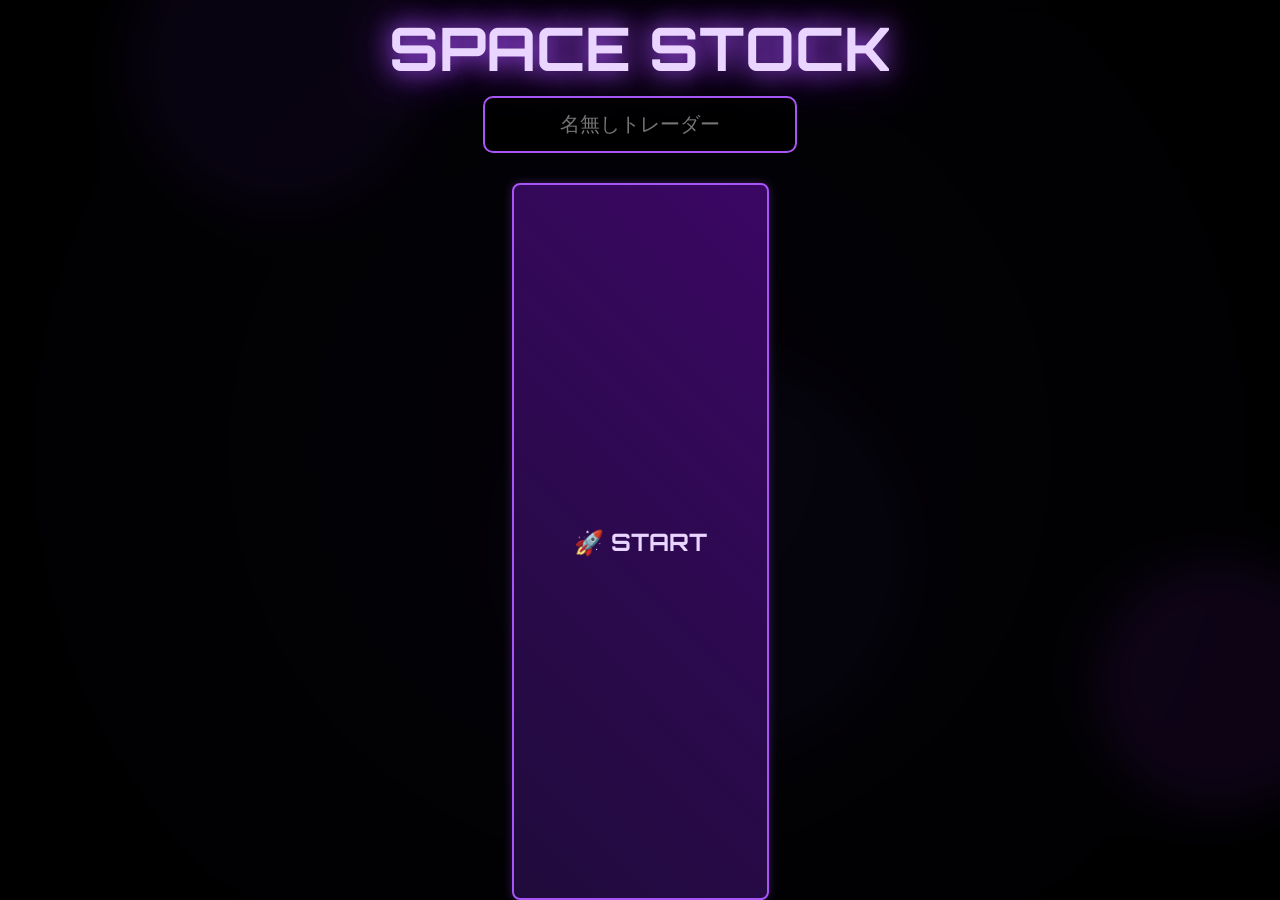
<file: index.html>
<!DOCTYPE html>
<html lang="ja">
<head>
<meta charset="UTF-8">
<title>SPACE STOCK</title>
<link href="https://fonts.googleapis.com/css2?family=Orbitron:wght@500;700&display=swap" rel="stylesheet">
<meta name="viewport" content="width=device-width, initial-scale=1.0">

<style>
/* --- 宇宙背景・基本スタイル --- */
body{ margin:0; font-family:'Orbitron',sans-serif; background-color: #080212; color:white; overflow-x:hidden; position:relative; min-height:100vh; }
.space-bg { position: fixed; top: 0; left: 0; width: 100vw; height: 100vh; z-index: -1; overflow: hidden; background: radial-gradient(circle at center, #140a2a 0%, #000 100%); }
.particle { position: absolute; border-radius: 50%; filter: blur(20px); opacity: 0.5; animation: floatAnim 20s infinite ease-in-out alternate; mix-blend-mode: screen; }
.p1 { width: 300px; height: 300px; background: #4c1d95; top: -10%; left: 10%; animation-duration: 25s; }
.p2 { width: 250px; height: 250px; background: #7e22ce; bottom: 10%; right: -5%; animation-duration: 22s; animation-delay: -5s; }
.p3 { width: 400px; height: 400px; background: #1e1b4b; top: 40%; left: 40%; animation-duration: 30s; animation-delay: -10s; }

@keyframes floatAnim { 0% { transform: translate(0, 0) scale(1); } 100% { transform: translate(-20px, 40px) scale(0.9); } }

/* --- ガチャのレア演出 --- */
@keyframes legendaryGlow {
    0% { text-shadow: 0 0 10px #ff00ff, 0 0 20px #ff0000; transform: scale(1) rotate(-2deg); color: #fff; }
    50% { text-shadow: 0 0 30px #ff00ff, 0 0 50px #ff0000, 0 0 80px #ff0000; transform: scale(1.1) rotate(2deg); color: #ffd700; }
    100% { text-shadow: 0 0 10px #ff00ff, 0 0 20px #ff0000; transform: scale(1) rotate(-2deg); color: #fff; }
}
.legendary-drop { animation: legendaryGlow 0.3s infinite alternate !important; font-weight:bold; display:inline-block; color:#ffd700; }

@keyframes epicGlow {
    0% { text-shadow: 0 0 10px #0ff, 0 0 20px #00f; color: #fff; transform: scale(1); }
    100% { text-shadow: 0 0 20px #0ff, 0 0 40px #00f, 0 0 60px #fff; color: #e0ffff; transform: scale(1.1); }
}
.epic-drop { animation: epicGlow 0.4s infinite alternate !important; font-weight:bold; display:inline-block; color:#e0ffff; }

/* --- UIスタイル --- */
h1{ text-align:center; font-size:40px; color:#e9d5ff; text-shadow:0 0 25px #a855f7,0 0 50px #7e22ce; margin-top:10px; margin-bottom: 5px; }
#game{ padding:20px; max-width: 1200px; margin: 0 auto; position: relative; z-index: 1; }
.menu-bar { display: flex; flex-wrap: wrap; gap: 10px; margin-bottom: 20px; justify-content: center; }
.menu-btn { background: linear-gradient(45deg, #1f0b3b, #3b0764); border: 2px solid #a855f7; color: #e9d5ff; padding: 10px 15px; font-size: 15px; font-weight: bold; border-radius: 8px; cursor: pointer; text-transform: uppercase; box-shadow: 0 0 10px rgba(168, 85, 247, 0.3); transition: all 0.3s ease; }
.menu-btn:hover:not(:disabled) { background: linear-gradient(45deg, #3b0764, #7e22ce); box-shadow: 0 0 20px #a855f7; transform: translateY(-2px); color: white; }
.menu-btn:disabled { opacity: 0.5; cursor: not-allowed; }
.destroy-btn { border-color: #ef4444; color: #fca5a5; }
.destroy-btn:hover:not(:disabled) { background: linear-gradient(45deg, #7f1d1d, #b91c1c); box-shadow: 0 0 20px #ef4444; color: white; }

.status-bar { display: flex; flex-wrap: wrap; gap: 20px; background: rgba(255,255,255,0.05); padding: 15px; border-radius: 10px; border: 1px solid rgba(168,85,247,0.3); margin-bottom: 20px; font-size: 18px; backdrop-filter: blur(5px); justify-content: center;}
#buffStatus { color: #c084fc; font-weight: bold; margin-bottom: 10px; min-height: 24px; text-align: center; }
#stocks{ display:grid; grid-template-columns:repeat(auto-fill,minmax(250px,1fr)); gap: 15px; }
.card{ background:rgba(10,5,25,0.7); border:1px solid #a855f7; padding:15px; border-radius:15px; box-shadow:0 0 20px rgba(168,85,247,0.2); transition:0.3s; position:relative; backdrop-filter: blur(10px); }
.card-actions { display: flex; flex-direction: column; gap: 5px; margin-top: 10px; }
.btn-group { display: flex; gap: 5px; }
button{ background:black; border:1px solid #a855f7; color:#c084fc; padding:6px 10px; cursor:pointer; transition:0.3s; border-radius: 4px; flex: 1; font-family:'Orbitron',sans-serif;}
button:hover:not(:disabled){ background:#a855f7; color:black; box-shadow:0 0 10px #a855f7; }
button:disabled{ border-color:#444; color:#666; cursor:not-allowed; }
.unlockBtn{ width: 100%; padding: 10px; font-weight: bold; animation:unlockGlow 1.5s infinite alternate; }
@keyframes unlockGlow{ from{box-shadow:0 0 5px #a855f7;} to{box-shadow:0 0 20px #a855f7;} }
.locked{ opacity:0.6; filter: grayscale(0.6); }

canvas{ background:rgba(0,0,0,0.6); border:1px solid rgba(168,85,247,0.3); border-radius: 10px; margin-top:10px; width:100%; height:300px; cursor:crosshair; }
#legend{ display:flex; flex-wrap:wrap; gap:10px; margin-top: 10px; margin-bottom:20px; justify-content: center;}
.legend-item{ cursor:pointer; padding:5px 10px; border:1px solid #a855f7; color:#c084fc; border-radius:5px; font-size:14px; background: rgba(0,0,0,0.5); user-select: none; transition: 0.2s;}
.legend-item:hover { background: rgba(168,85,247,0.3); }
.legend-item.hidden-stock{ opacity: 0.4; border-style: dashed; }
#notificationContainer { position:fixed; bottom:20px; right:20px; z-index:5000; display:flex; flex-direction:column; gap:10px; pointer-events:none; }
.notification { background:rgba(10,5,25,0.9); border:1px solid #a855f7; color:#fff; padding:15px 20px; border-radius:8px; box-shadow:0 0 15px rgba(168,85,247,0.5); animation: slideIn 0.3s ease-out forwards, fadeOut 0.5s ease-in 2.5s forwards; }
@keyframes slideIn { from { transform: translateX(100%); opacity: 0; } to { transform: translateX(0); opacity: 1; } }
@keyframes fadeOut { from { opacity: 1; } to { opacity: 0; } }

/* モーダル群 */
.modal-screen { position:fixed; inset:0; background:rgba(0,0,0,0.85); backdrop-filter: blur(8px); padding:40px; z-index:3000; overflow:auto; display:none; flex-direction:column; align-items:center; }
.modal-content { background: rgba(17, 6, 34, 0.95); border: 2px solid #a855f7; border-radius: 15px; padding: 30px; width: 90%; max-width: 600px; box-shadow: 0 0 50px rgba(168,85,247,0.5); color:white; }
.modal-close { margin-top: 20px; padding: 10px 30px; font-size: 16px; background: transparent; width:100%; }
.list-item { border:1px solid #a855f7; padding:15px; margin-bottom:10px; border-radius:10px; background: rgba(255,255,255,0.05); display: flex; justify-content: space-between; align-items: center; }
select { background: black; color: white; border: 1px solid #a855f7; padding: 10px; font-size: 16px; border-radius: 5px; width: 100%; margin-bottom: 15px; outline:none; font-family:'Orbitron',sans-serif; }

/* 樹形図用スタイル */
.tree-ul { list-style-type: none; padding-left: 20px; border-left: 1px dashed #a855f7; margin-top: 10px; }
.tree-li { position: relative; margin: 10px 0; padding-left: 15px; }
.tree-li::before { content: ""; position: absolute; top: 12px; left: -20px; width: 20px; border-top: 1px dashed #a855f7; }
.tree-base { font-size: 18px; font-weight: bold; color: #ffd700; margin-top: 20px; border-bottom: 1px solid #a855f7; padding-bottom: 5px; }
.tree-recipe { color: #e9d5ff; font-size: 14px; font-weight: bold; }
.tree-unknown { color: #888; font-style: italic; font-weight: bold; }
/* ▼ 侵略演出用のCSS ▼ */

/* 1. 画面全体が毒々しく反転し、激しく揺れるエフェクト */
.invasion-active {
    animation: invasionShake 0.4s infinite;
    filter: invert(90%) hue-rotate(180deg) contrast(200%) brightness(80%);
    transition: filter 3s ease-in; /* 3秒かけて徐々に歪む */
    pointer-events: none; /* 演出中はクリック禁止 */
}

@keyframes invasionShake {
    0% { transform: translate(2px, 1px) rotate(0deg); }
    10% { transform: translate(-1px, -2px) rotate(-1deg); }
    20% { transform: translate(-3px, 0px) rotate(1deg); }
    30% { transform: translate(0px, 2px) rotate(0deg); }
    40% { transform: translate(1px, -1px) rotate(1deg); }
    50% { transform: translate(-1px, 2px) rotate(-1deg); }
    60% { transform: translate(-3px, 1px) rotate(0deg); }
    70% { transform: translate(2px, 1px) rotate(-1deg); }
    80% { transform: translate(-1px, -1px) rotate(1deg); }
    90% { transform: translate(2px, 2px) rotate(0deg); }
    100% { transform: translate(1px, -2px) rotate(-1deg); }
}

/* 2. すべてを飲み込む漆黒の闇（暗転用） */
.invasion-blackout {
    position: fixed;
    top: 0; left: 0; width: 100vw; height: 100vh;
    background-color: #000;
    z-index: 9999;
    opacity: 0;
    transition: opacity 1.5s ease-in;
    pointer-events: none;
    display: flex;
    justify-content: center;
    align-items: center;
    color: red;
    font-size: 24px;
    font-weight: bold;
    text-shadow: 0 0 10px darkred;
    font-family: 'Courier New', monospace;
}
</style>
</head>

<body>
<div class="space-bg"><div class="particle p1"></div><div class="particle p2"></div><div class="particle p3"></div></div>

<div id="nicknameScreen" style="position:fixed;inset:0;background:rgba(0,0,0,0.8);backdrop-filter:blur(10px);display:flex;justify-content:center;align-items:center;flex-direction:column;z-index:9999;">
    <h1 style="font-size:60px; margin-bottom:10px;">SPACE STOCK</h1>
    <input id="nicknameInput" placeholder="名無しトレーダー" style="padding:15px; font-size:20px; background:rgba(0,0,0,0.7); border:2px solid #a855f7; border-radius:10px; color:white; margin-bottom:30px; width:280px; text-align:center;">
    <button class="menu-btn" onclick="startGame()" style="padding:15px 60px; font-size:24px;">🚀 START</button>
</div>

<div id="game" style="display:none;">
<h1>SPACE STOCK MARKET</h1>
<p style="text-align:center; font-size:18px; margin-top:0;">👤 <span id="playerName"></span></p>

<div class="menu-bar">
    <button class="menu-btn" onclick="openTutorial()">📖 遊び方</button>
    <button class="menu-btn" onclick="openAchievements()">🏆 実績</button>
    <button class="menu-btn" onclick="openGacha()">🎰 ガチャ</button>
    <button class="menu-btn" onclick="openMint()">💎 ミント</button>
    <button class="menu-btn" onclick="openCraft()">🔨 素材合成</button>
    <button class="menu-btn" onclick="openBrew()">🧪 醸造</button>
    <button class="menu-btn" onclick="openBag()">🎒 バッグ</button>
    <button class="menu-btn" onclick="openShop()">🛒 ショップ</button>
    <button class="menu-btn destroy-btn" onclick="openDestroy()">🛸 侵略</button>
</div>

<div class="status-bar">
    <div>💰 所持金: <span id="money"></span>G</div>
    <div>⭐ ポイント: <span id="points"></span>P</div>
    <div>💎 破片: <span id="mint"></span></div>
    <div>🌿 異星のミント: <span id="alienMints"></span></div>
    <div>⏳ 変動まで: <span id="timer"></span></div>
</div>

<div id="buffStatus"></div>
<canvas id="allGraph"></canvas>
<div id="legend"></div>
<div id="stocks"></div>
</div>

<div id="notificationContainer"></div>

<div id="tutorialScreen" class="modal-screen">
    <div class="modal-content">
        <h2 style="text-align:center; color:#ffd700;">🚀 遊び方</h2>
        <div style="line-height:1.8; font-size:15px;">
            <p><strong>1. 株の売買:</strong> 安く買って高く売り、利益を出しましょう。<br>
            <strong>2. ポイントと解放:</strong> 株価が変動するごとに「ポイント」が貯まります。ポイントで新しい銘柄を解放しましょう。<br>
            <strong>3. ミントの破片:</strong> 株を売って利益を出すと「ミントの破片」が手に入ります。<br>
            <strong>4. ガチャと合成:</strong> 破片でガチャを引き「ミント」を集めます。「ベーシックミント」などの2つのミントを組み合わせ「〇〇のもと」を作ります。<br>
            <strong>5. 醸造:</strong> 「〇〇のもと」と追加のミント2つを「醸造」して、強力なポーションを作り出しましょう！またレシピが様々あります！<br>
            <strong>6. 侵略:</strong> 条件を満たすと、星を「侵略」して次の次元へ進めるかもしれません…</p>
        </div>
        <button class="modal-close menu-btn" onclick="closeScreen('tutorialScreen')">閉じる</button>
    </div>
</div>

<div id="achievementScreen" class="modal-screen">
    <div class="modal-content">
        <h2 style="text-align:center; color:#ffd700;">🏆 実績</h2>
        <div id="achievementList" style="max-height: 400px; overflow-y: auto;"></div>
        <button class="modal-close menu-btn" onclick="closeScreen('achievementScreen')">閉じる</button>
    </div>
</div>

<div id="gachaScreen" class="modal-screen">
    <div class="modal-content" style="text-align:center;">
        <h2 style="color:#ffd700;">🎰 ミントガチャ</h2>
        <p style="font-size:14px; color:#e9d5ff;">ミントの破片を消費して、素材となるミントを抽出します。</p>
        <div id="gachaResult" style="font-size:24px; margin:20px 0; min-height:80px; display:flex; flex-direction:column; justify-content:center;">READY</div>
        <div style="display:flex; gap:15px; justify-content:center;">
            <button id="gachaBtn" class="menu-btn" onclick="spinGacha(1)">1回引く (30破片)</button>
            <button id="gacha10Btn" class="menu-btn" onclick="spinGacha(10)">10連ガチャ (300破片)</button>
        </div>
        <button class="modal-close menu-btn" onclick="closeScreen('gachaScreen')" style="margin-top:30px;">閉じる</button>
    </div>
</div>

<div id="mintScreen" class="modal-screen">
    <div class="modal-content">
        <h2 style="text-align:center; color:#ffd700;">💎 ミント一覧＆提供割合</h2>
        <p style="text-align:center; font-size:13px; color:#aaa;">現在所持しているミントと、ガチャからの排出確率です。</p>
        <div id="mintList" style="max-height: 400px; overflow-y: auto;"></div>
        <button class="modal-close menu-btn" onclick="closeScreen('mintScreen')">閉じる</button>
    </div>
</div>

<div id="bagScreen" class="modal-screen">
    <div class="modal-content">
        <h2 style="text-align:center; color:#ffd700;">🎒 バッグ (所持ポーション)</h2>
        <div id="bagList" style="max-height: 400px; overflow-y: auto;"></div>
        <button class="modal-close menu-btn" onclick="closeScreen('bagScreen')">閉じる</button>
    </div>
</div>
    
<div id="shopScreen" style="display:none; position:fixed; top:0; left:0; width:100%; height:100%; background:rgba(0,0,0,0.8); z-index:9999; text-align:center; overflow-y:auto;">
    <div style="display:inline-block; max-width:400px; width:90%; background:#1e1e2f; border:2px solid #c084fc; padding:20px; border-radius:10px; margin-top:10vh; margin-bottom:10vh; text-align:left; box-sizing:border-box; box-shadow: 0 0 20px rgba(192, 132, 252, 0.5);">
        <h2 style="color:#eab308; margin-top:0; text-align:center;">🛒 銀河ショップ</h2>
        <p style="font-size:12px; color:#aaa; text-align:center;">お金の力で時間を買おう。※返品不可</p>
        
        <div id="shopList" style="text-align:left; margin-bottom:15px;"></div>
        
        <button class="menu-btn" onclick="document.getElementById('shopScreen').style.display='none'" style="width:100%; padding:10px; font-size:16px; margin:0;">閉じる</button>
    </div>
</div>
    
<div id="craftScreen" class="modal-screen">
    <div class="modal-content">
        <h2 style="margin-top:0; color:#ffd700; text-align:center;">🔨 素材合成 (ベース作り)</h2>
        <div id="craftRecipeHint" style="background:rgba(168,85,247,0.1); border:1px dashed #a855f7; padding:15px; border-radius:8px; margin-bottom:15px; font-size:14px; line-height:1.6;"></div>
        <label>🟣 素材 1:</label><select id="craftMat1"></select>
        <label>🟣 素材 2:</label><select id="craftMat2"></select>
        <div style="display:flex; gap:10px; margin-top:10px;">
            <button class="menu-btn" style="flex:1; font-size:16px;" onclick="doCraft(false)">1個合成する</button>
            <button class="menu-btn" style="flex:1; font-size:16px; background:linear-gradient(45deg, #b91c1c, #7f1d1d);" onclick="doCraft(true)">最大合成する</button>
        </div>
        <button class="modal-close menu-btn" onclick="closeScreen('craftScreen')">閉じる</button>
    </div>
</div>

<div id="brewScreen" class="modal-screen">
    <div class="modal-content">
        <h2 style="margin-top:0; text-align:center; color:#ffd700;">🧪 ポーション醸造</h2>
        <button class="menu-btn" style="width:100%; margin-bottom:15px; background:linear-gradient(45deg, #0f172a, #1e293b);" onclick="openRecipeTree()">🌳 レシピツリーを確認</button>
        <label style="color:#ffd700;">🟡 ベース素材 (〇〇のもと):</label><select id="brewBase"></select>
        <label style="color:#e9d5ff;">🔵 追加ミント 1:</label><select id="brewMat1"></select>
        <label style="color:#e9d5ff;">🔵 追加ミント 2:</label><select id="brewMat2"></select>
        <button class="menu-btn" style="width:100%; margin-top:15px; font-size:20px;" onclick="doBrew()">✨ 醸造する ✨</button>
        <button class="modal-close menu-btn" onclick="closeScreen('brewScreen')">閉じる</button>
    </div>
</div>

<div id="recipeTreeScreen" class="modal-screen">
    <div class="modal-content">
        <h2 style="margin-top:0; color:#e9d5ff; text-align:center;">🌳 醸造レシピツリー</h2>
        <div id="recipeTreeContainer" style="max-height: 400px; overflow-y: auto;"></div>
        <button class="modal-close menu-btn" onclick="closeScreen('recipeTreeScreen'); openScreen('brewScreen');">戻る</button>
    </div>
</div>

<script>
// --- 基本データと初期化 ---
const stockTemplates = [
    { name: "アストロ通信", basePrice: 300, vol: 0.02, desc: "安定感抜群だが成長は遅い。おしゃべり好き。" },
    { name: "スターダスト鉱業", basePrice: 500, vol: 0.05, desc: "資源価格に左右される。無骨で真面目。" },
    { name: "未知文明発掘", basePrice: 800, vol: 0.18, desc: "夢は大きいがリスクも高い。ロマンチスト。" },
    { name: "ワープドライブ社", basePrice: 1200, vol: 0.08, desc: "技術革新で急騰の可能性。スピード狂。" },
    { name: "ギャラクッス", basePrice: 1500, vol: 0.12, desc: "宇宙のエンタメ企業。派手好きで気まぐれ。" },
    { name: "オールドアース", basePrice: 2000, vol: 0.04, desc: "地球の遺物を扱う。保守的で堅実。" },
    { name: "AIコア", basePrice: 3500, vol: 0.03, desc: "冷徹なAIによる運用。感情を持たない安定株。" },
    { name: "クアンタム", basePrice: 2500, vol: 0.06, desc: "量子技術の最先端。予測不能な変人。" },
    { name: "ツーリズム", basePrice: 600, vol: 0.10, desc: "宇宙旅行ブームに乗る。明るく楽観的。" },
    { name: "オメガHD", basePrice: 10000, vol: 0.05, desc: "宇宙を牛耳る巨大企業。傲慢だが実力は本物。" }
];
const colors = ["#ef4444","#3b82f6","#10b981","#f59e0b","#8b5cf6","#ec4899","#06b6d4","#eab308","#a855f7","#6366f1"];

let loadedData = JSON.parse(localStorage.getItem("spaceStockData"));
let data = {};

if(!loadedData) {
    data = { nickname:"", money:30000, points:0, mint:0, alienMints:0, mintInventory:{}, potions:{}, activeBuffs:{}, stocks:[], totalBuys:0, gachaCount:0, brewCount:0, alienPotionCount:0, alienPotionUsed:false, discoveredMints:[], discoveredPotions:[], achievementsUnlocked:[], hiddenGraphItems:[], tempestCurse:false, nextTempestStrike:0 };
    for(let i=0;i<10;i++) data.stocks.push({ name: stockTemplates[i].name, desc: stockTemplates[i].desc, price: stockTemplates[i].basePrice, owned: 0, unlocked: i<3, unlockCost: 500+i*300, history: [stockTemplates[i].basePrice], buyPrice: 0, visible: i<3, vol: stockTemplates[i].vol, nextChange: 0 });
} else {
    data = loadedData;
    if(!data.mintInventory) data.mintInventory = {};
    if(!data.potions) data.potions = {};
    if(!data.activeBuffs) data.activeBuffs = {};
    if(!data.achievementsUnlocked) data.achievementsUnlocked = [];
    if(!data.discoveredMints) data.discoveredMints = [];
    if(!data.discoveredPotions) data.discoveredPotions = [];
    if(!data.hiddenGraphItems) data.hiddenGraphItems = [];
    if(data.alienMints === undefined) data.alienMints = 0;
    if(data.alienPotionCount === undefined) data.alienPotionCount = 0;
    if(data.alienPotionUsed === undefined) data.alienPotionUsed = false;
    if(data.tempestCurse === undefined) data.tempestCurse = false;
    if(data.nextTempestStrike === undefined) data.nextTempestStrike = 0;
    if(data.stocks) {
        data.stocks.forEach((s, idx) => {
            if(!s.history) s.history = [s.price];
            if(s.visible === undefined) s.visible = s.unlocked;
            if(!s.desc) s.desc = stockTemplates[idx].desc;
        });
    }
}

let timerInterval = null, priceCheckTimeout = null, isGachaSpinning = false;
let graphPoints = [], hoveredPoint = null;

// --- ポーション効果とレシピ ---
const potionEffects = {
    "💰 黄金の雫": { desc: "所持金即座に +100,000G", type: "instant", action: (m=1) => { data.money += 100000 * m; } },
    "⭐ 知識の霊薬": { desc: "ポイント即座に +5,000P", type: "instant", action: (m=1) => { data.points += 5000 * m; } },
    "📈 ハイパードライブ薬": { desc: "3分間、株価の変動幅が2倍", type: "buff", duration: 180000 },
    "🛡 プロテクトジェル": { desc: "3分間、株価下落時の下落幅半減", type: "buff", duration: 180000 },
    "💎 ミントブースト": { desc: "3分間、売却時のミント破片獲得量2倍", type: "buff", duration: 180000 },
    "🚀 ギャラクシーブル": { desc: "3分間、株価が上がりやすくなる", type: "buff", duration: 180000 },
    "⏳ タイムワープポーション": { desc: "即座に20回分の価格変動", type: "instant", action: (m=1) => { for(let i=0;i<20*m;i++) updatePrices(true); updateUI(); }},
   // ▼ 既存の成金ポーションを削除（上書き）し、以下を追加します！
   "💎 マダムロシャス": { desc: "25%の確率でミントガチャを30回引ける。ハズレると何も起こらない。", type: "instant" },
    "🍸 カシスオレンジ": { desc: "5分間、ガチャから果物系のミントしか出なくなる", type: "buff", duration: 300000 },
    "🍋 レモンサワー": { desc: "現在のポイントの1/50の分だけミントの破片を生成する", type: "instant", action: (m=1) => { 
        let gain = Math.floor((data.points / 50) * m);
        data.mint += gain;
        showNotification(`🍋 レモンの酸味でポイントが変換され、破片を ${gain} 個獲得した！`);
    }},
    // ▼ マダム・ザ・ウォーターの修正（ガチャ画面を開くように変更）
    "💧 マダム・ザ・ウォーター": { desc: "即座にミントガチャを10回引く", type: "instant", action: (m=1) => { closeScreen("bagScreen"); openGacha(); spinGacha(10 * m, true); }},
    
    // ▼ 旧「癒しの水」と「ひらめきの霊薬」をこれらに変更！
    "🪐 ミンティアルプラネットポーション": { desc: "今持っているミントの破片が1.5倍に増殖する！", type: "instant", action: (m=1) => { 
        let inc = Math.floor(data.mint * 0.5 * m);
        data.mint += inc; 
        showNotification(`🪐 宇宙の力で破片が ${inc} 個増殖した！`);
    }},
    "🧊 コールドウォーター": { desc: "1つの株式を選択し、5回の変動の間ほとんど下がらなくする", type: "instant", action: () => { 
        closeScreen("bagScreen");
        openColdWaterSelect(); // 専用の選択画面を開く
    }},
    "🍦 チョコミントポーション": { desc: "次に飲むポーションの効果が2倍になる！", type: "buff", duration: 600000 }, 
    "⏳ タイムポーション": { desc: "次の株価変動がすぐに起こる！", type: "instant", action: () => { data.nextChange = Date.now(); } },
    "❓ 異質なポーション": { desc: "次元の境界を揺るがす...この周回中、いつでも『侵略』が可能になり、禁忌の知識を得る", type: "instant", action: () => {} },
    "🌍 星の恵み": { desc: "3分間、ミントの破片獲得量が3倍", type: "buff", duration: 180000 },
    "🌋 ヴォルカニック・ブル": { desc: "3分間、株価が超絶上がりやすくなる", type: "buff", duration: 180000 },
    "🧂 ソルトバリア": { desc: "3分間、株価の下落を完全に無効化", type: "buff", duration: 180000 },
    "🌶️ スパイシーサワー": { desc: "1分間、変動間隔が10秒ごとに", type: "buff", duration: 60000 },
    "❄️ フロストエナジー": { desc: "2分間、次の価格変動を予知", type: "buff", duration: 120000 },
    "🍨 アイスクリームポーション": { desc: "3分間、株価の変動がとても緩やかになる", type: "buff", duration: 180000 },
    "🍸 ソルティドッグ": { desc: "3分間、売却時の利益が1.5倍になる", type: "buff", duration: 180000 },
    "🥤 コーラ": { desc: "即座に10回分の価格変動を起こし、ミント破片を300得る", type: "instant", action: (m=1) => { for(let i=0;i<10*m;i++) updatePrices(true); data.mint += 300 * m; updateUI(); }},
    "🍮 プリンウォーター": { desc: "5分間、ガチャでレアなミントが出やすくなる！", type: "buff", duration: 300000 },
    
    // ▼ 今回追加・調整したポーション
    "🌪️ テンペスト": { desc: "10分間利益が2倍になるが、株価が崩壊レベルの乱高下を起こす。効果終了後も10分毎に相場が荒れ狂う呪い...", type: "buff", duration: 600000 },
    "🌌 ギャラクシーサワー": { desc: "5分間、異星のミントの隠された力(利益＆破片増加パッシブ)を100倍に増幅する", type: "buff", duration: 300000 },
     "🍷 ワイン": {
        desc: "3分間、相場の変動が30秒間隔になり、株価が激しく乱高下する",
        type: "buff",
        duration: 180000 // 3分 = 180,000ミリ秒
    },
    "🩸👑 ミダース王の血液": {
        desc: "【永続・呪い】次の破壊まで株価が少し上がりやすくなるが、所持・獲得する全てのミントがゴールドミントに変化する",
        type: "instant",
        action: () => {
            data.midasCurse = true; // 呪いのフラグを立てる
            
            // 今持っている全てのアイテムをゴールドミントに変換
            let totalConverted = 0;
            for (let key in data.mintInventory) {
                if (key !== "ゴールドミント" && data.mintInventory[key] > 0) {
                    totalConverted += data.mintInventory[key];
                    data.mintInventory[key] = 0; // 他のミントを没収
                }
            }
            data.mintInventory["ゴールドミント"] = (data.mintInventory["ゴールドミント"] || 0) + totalConverted;
            
            showNotification("🩸 全てが黄金に染まる……！手持ちのミントが全てゴールドミントに変化した！");
        }
    }
};
   

// 醸造（ポーション作り）のレシピ
const treeRecipes = [
    { base: "🛠️ ポーションのもと", m1: "プラネットミント", m2: "任意", result: "🪐 ミンティアルプラネットポーション" },
    { base: "🛠️ ポーションのもと", m1: "フロストミント", m2: "ウォーターミント", result: "🧊 コールドウォーター" },
    { base: "🛠️ ポーションのもと", m1: "プラネットミント", m2: "プラネットミント", result: "🌍 星の恵み" },
    { base: "🛠️ ポーションのもと", m1: "マグマミント", m2: "マグマミント", result: "🌋 ヴォルカニック・ブル" },
    { base: "🛠️ ポーションのもと", m1: "ソルティミント", m2: "ソルティミント", result: "🧂 ソルトバリア" },
    { base: "🛠️ ポーションのもと", m1: "マダムミント", m2: "任意", result: "💧 マダム・ザ・ウォーター" },
    { base: "🛠️ ポーションのもと", m1: "ギャラクシーミント", m2: "ブラッドミント", result: "❓ 異質なポーション" },
    { base: "🛠️ 炭酸のもと", m1: "焼け焦げたミント", m2: "任意", result: "⏳ タイムワープポーション" },
    { base: "🛠️ 炭酸のもと", m1: "スパイシーミント", m2: "任意", result: "🌶️ スパイシーサワー" },
    { base: "🛠️ 炭酸のもと", m1: "フロストミント", m2: "任意", result: "❄️ フロストエナジー" },
    { base: "🛠️ 炭酸のもと", m1: "焼け焦げたミント", m2: "スイーツミント", result: "🥤 コーラ" },
    { base: "🛠️ 炭酸のもと", m1: "ギャラクシーミント", m2: "スパイシーミント", result: "🌌 ギャラクシーサワー" }, // 追加
    { base: "🛠️ お酒のもと", m1: "マダムミント", m2: "任意", result: "💎 マダムロシャス" },
    { base: "🛠️ お酒のもと", m1: "🍊 オレンジミント", m2: "ウォーターミント", result: "🍸 カシスオレンジ" },
    { base: "🛠️ お酒のもと", m1: "🍋 レモンミント", m2: "グリーンミント", result: "🍋 レモンサワー" },
    { base: "🛠️ お酒のもと", m1: "ソルティミント", m2: "ウォーターミント", result: "🍸 ソルティドッグ" },
    { base: "🛠️ スイーツのもと", m1: "チョコチップミント", m2: "任意", result: "🍦 チョコミントポーション" },
    { base: "🛠️ スイーツのもと", m1: "ミルクミント", m2: "ミルクミント", result: "🍨 アイスクリームポーション" },
    { base: "🛠️ スイーツのもと", m1: "エッグミント", m2: "スイーツミント", result: "🍮 プリンウォーター" },
    { base: "🛠️ ダークマターのもと", m1: "ブラッドミント", m2: "ブラックホールミント", result: "🌪️ テンペスト" },
    { base: "🛠️ ポーションのもと", m1: "任意", m2: "任意", result: "🎲 基本ポーション(ランダム)" },
    { base: "🛠️ お酒のもと", m1: "🍇 グレープミント", m2: "🍇 グレープミント", result: "🍷 ワイン" },
    { base: "🛠️ ダークマターのもと", m1: "ゴールドミント", m2: "ブラッドミント", result: "🩸👑 ミダース王の血液" }
];

// --- 素材合成 (ベース作成) ---
const craftRecipes = [
    { result: "🛠️ ポーションのもと", m1: "ベーシックミント", m2: "ベーシックミント" },
    { result: "🛠️ スイーツのもと", m1: "スイーツミント", m2: "ベーシックミント" },
    { result: "🛠️ 炭酸のもと", m1: "ガスミント", m2: "ベーシックミント" },
    { result: "🛠️ お酒のもと", m1: "アルコールミント", m2: "ベーシックミント" },
    { result: "🛠️ ダークマターのもと", m1: "ギャラクシーミント", m2: "ダークマター", requiresAlienUsed: true } // 解放条件を変更
];

// --- 実績データ ---
// --- 実績データ (合計70個) ---
const achievements = [
    // ▼ 取引回数系
    { name: "初めての取引", desc: "株を1回購入する", check: () => data.totalBuys >= 1 },
    { name: "デイトレーダー", desc: "株を50回購入する", check: () => data.totalBuys >= 50 },
    { name: "伝説の相場師", desc: "株を500回購入する", check: () => data.totalBuys >= 500 },
    { name: "取引の鬼", desc: "株を1,000回購入する", check: () => data.totalBuys >= 1000 },
    { name: "マシンガントレーダー", desc: "株を5,000回購入する", check: () => data.totalBuys >= 5000 },
    { name: "取引の神", desc: "株を10,000回購入する", check: () => data.totalBuys >= 10000 },
    { name: "市場の亡霊", desc: "株を50,000回購入する", check: () => data.totalBuys >= 50000 },

    // ▼ 所持金系
    { name: "駆け出し投資家", desc: "所持金が 50,000G を突破する", check: () => data.money >= 50000 },
    { name: "大富豪への道", desc: "所持金が 100,000G を突破する", check: () => data.money >= 100000 },
    { name: "宇宙の長者", desc: "所持金が 1,000,000G を突破する", check: () => data.money >= 1000000 },
    { name: "銀河の覇者", desc: "所持金が 10,000,000G を突破する", check: () => data.money >= 10000000 },
    { name: "億万長者", desc: "所持金が 100,000,000G を突破する", check: () => data.money >= 100000000 },
    { name: "宇宙のセレブ", desc: "所持金が 500,000,000G を突破する", check: () => data.money >= 500000000 },
    { name: "銀河銀行のVIP", desc: "所持金が 1,000,000,000G を突破する", check: () => data.money >= 1000000000 },
    { name: "星をまたぐ富豪", desc: "所持金が 5,000,000,000G を突破する", check: () => data.money >= 5000000000 },
    { name: "宇宙一の財力", desc: "所持金が 10,000,000,000G を突破する", check: () => data.money >= 10000000000 },
    { name: "経済の支配者", desc: "所持金が 1,000,000,000,000G を突破する", check: () => data.money >= 1000000000000 },

    // ▼ ポイント系
    { name: "ポイントコレクター", desc: "ポイントを 10,000P 貯める", check: () => data.points >= 10000 },
    { name: "ポイントマニア", desc: "ポイントを 50,000P 貯める", check: () => data.points >= 50000 },
    { name: "知識の探求者", desc: "ポイントを 100,000P 貯める", check: () => data.points >= 100000 },
    { name: "アカデミーの長", desc: "ポイントを 500,000P 貯める", check: () => data.points >= 500000 },
    { name: "全知全能の片鱗", desc: "ポイントを 1,000,000P 貯める", check: () => data.points >= 1000000 },

    // ▼ ミント破片系
    { name: "破片拾い", desc: "ミント破片を 1,000 個貯める", check: () => data.mint >= 1000 },
    { name: "ミントの小山", desc: "ミント破片を 10,000 個貯める", check: () => data.mint >= 10000 },
    { name: "ミントの山脈", desc: "ミント破片を 50,000 個貯める", check: () => data.mint >= 50000 },
    { name: "破片の海", desc: "ミント破片を 100,000 個貯める", check: () => data.mint >= 100000 },
    { name: "ミント長者", desc: "ミント破片を 500,000 個貯める", check: () => data.mint >= 500000 },

    // ▼ 銘柄解放系
    { name: "市場の開拓者", desc: "銘柄を5つ解放する", check: () => data.stocks.filter(s => s.unlocked).length >= 5 },
    { name: "全市場制覇", desc: "すべての銘柄を解放する", check: () => data.stocks.filter(s => s.unlocked).length >= 10 },

    // ▼ ガチャ回数系
    { name: "ガチャ初心者", desc: "ガチャを 10 回回す", check: () => data.gachaCount >= 10 },
    { name: "ガチャ中毒", desc: "ガチャを 50 回回す", check: () => data.gachaCount >= 50 },
    { name: "ガチャの神様", desc: "ガチャを 500 回回す", check: () => data.gachaCount >= 500 },
    { name: "ガチャの申し子", desc: "ガチャを 1,000 回回す", check: () => data.gachaCount >= 1000 },
    { name: "ガチャ廃人", desc: "ガチャを 5,000 回回す", check: () => data.gachaCount >= 5000 },
    { name: "確率との戦い", desc: "ガチャを 10,000 回回す", check: () => data.gachaCount >= 10000 },
    { name: "天井知らず", desc: "ガチャを 50,000 回回す", check: () => data.gachaCount >= 50000 },
    { name: "ガチャが本体", desc: "ガチャを 100,000 回回す", check: () => data.gachaCount >= 100000 },

    // ▼ 醸造回数系
    { name: "見習い錬金術師", desc: "ポーションを 5 回醸造する", check: () => data.brewCount >= 5 },
    { name: "熟練の錬金術師", desc: "ポーションを 50 回醸造する", check: () => data.brewCount >= 50 },
    { name: "ポーションマスター", desc: "ポーションを 100 回醸造する", check: () => data.brewCount >= 100 },
    { name: "錬金術の極意", desc: "ポーションを 500 回醸造する", check: () => data.brewCount >= 500 },
    { name: "薬物依存", desc: "ポーションを 1,000 回醸造する", check: () => data.brewCount >= 1000 },
    { name: "ポーション工場", desc: "ポーションを 5,000 回醸造する", check: () => data.brewCount >= 5000 },
    { name: "真理の錬金術師", desc: "ポーションを 10,000 回醸造する", check: () => data.brewCount >= 10000 },

    // ▼ 図鑑系 (ミント)
    { name: "ミント初心者", desc: "ミントや素材を 5 種類発見する", check: () => data.discoveredMints.length >= 5 },
    { name: "ミント愛好家", desc: "ミントや素材を 10 種類発見する", check: () => data.discoveredMints.length >= 10 },
    { name: "ミントコレクター", desc: "ミントや素材を 15 種類発見する", check: () => data.discoveredMints.length >= 15 },
    { name: "ミント博士", desc: "ミントや素材を 20 種類発見する", check: () => data.discoveredMints.length >= 20 },
    { name: "万物図鑑", desc: "すべてのミントと素材(29種)を発見する", check: () => data.discoveredMints.length >= 29 },

    // ▼ 図鑑系 (ポーション)
    { name: "薬草学の徒", desc: "ポーションを 5 種類発見する", check: () => data.discoveredPotions.length >= 5 },
    { name: "魔法の薬瓶", desc: "ポーションを 10 種類発見する", check: () => data.discoveredPotions.length >= 10 },
    { name: "秘薬コレクター", desc: "ポーションを 15 種類発見する", check: () => data.discoveredPotions.length >= 15 },
    { name: "伝説の調合師", desc: "ポーションを 20 種類発見する", check: () => data.discoveredPotions.length >= 20 },
    { name: "神のレシピ", desc: "すべてのポーション(25種)を発見する", check: () => data.discoveredPotions.length >= 25 },

    // ▼ 特殊・特定アイテム獲得系
    { name: "禁忌に触れし者", desc: "ダークマターを抽出する", check: () => data.discoveredMints.includes("ダークマター") },
    { name: "狂気の科学者", desc: "異質なポーションを作成する", check: () => data.alienPotionCount >= 1 },
    { name: "嵐の呼び手", desc: "テンペストを作成する", check: () => data.discoveredPotions.includes("🌪️ テンペスト") },
    { name: "宇宙の味", desc: "ギャラクシーサワーを作成する", check: () => data.discoveredPotions.includes("🌌 ギャラクシーサワー") },
    { name: "スカッと爽快", desc: "コーラを作成する", check: () => data.discoveredPotions.includes("🥤 コーラ") },
    { name: "ブラックホールへの誘い", desc: "ブラックホールミントを獲得する", check: () => data.discoveredMints.includes("ブラックホールミント") },
    { name: "黄金の輝き", desc: "ゴールドミントを獲得する", check: () => data.discoveredMints.includes("ゴールドミント") },
    { name: "甘党トレーダー", desc: "プリンウォーターを作成する", check: () => data.discoveredPotions.includes("🍮 プリンウォーター") },
    { name: "時の支配者", desc: "タイムワープ薬を作成する", check: () => data.discoveredPotions.includes("⏳ タイムワープ薬") },

    // ▼ 次元の超越（周回）系
    { name: "次元の超越者", desc: "世界を破壊し、異星のミントを手に入れる", check: () => data.invasionCount >= 1 },
    { name: "ループする宇宙", desc: "世界を5回破壊する", check: () =>data.invasionCount >= 5 },
    { name: "ループの達人", desc: "世界を10回破壊する", check: () => data.invasionCount >= 10 },
    { name: "次元の旅人", desc: "世界を20回破壊する", check: () => data.invasionCount >= 20 },
    { name: "パラレルワールド", desc: "世界を50回破壊する", check: () => data.invasionCount >= 50 },
    { name: "破壊神", desc: "世界を100回破壊する", check: () => data.invasionCount >= 100 },
    { name: "ループの果て", desc: "世界を500回破壊する", check: () => data.invasionCount >= 500 },
    // ▼ 七つの大罪（隠し実績）
    { name: "👑 傲慢の罪", desc: "すべての市場を支配する（全10銘柄を同時に300株以上所持する）", hidden: true, rewardMint: "傲慢のミント", check: () => data.stocks.length >= 10 && data.stocks.every(s => s.owned >= 300) },
    { name: "👁️ 嫉妬の罪", desc: "隣の芝は青く、異星の力は赤い（異星のミントをちょうど666個所持する）", hidden: true, rewardMint: "嫉妬のミント", check: () => data.alienMints === 666 },
    { name: "🔥 憤怒の罪", desc: "嵐と共にすべてを無に帰す（テンペストの呪い中に侵略を行う）", hidden: true, rewardMint: "憤怒のミント", check: () => false }, // ※侵略時に直接判定
    { name: "💤 怠惰の罪", desc: "労働を放棄し、次元を超える（この周回で株を累計500株未満しか買わずに侵略を行う）", hidden: true, rewardMint: "怠惰のミント", check: () => false }, // ※侵略時に直接判定
    { name: "💰 強欲の罪", desc: "果てなき欲望の果てに（この周回でガチャを2000回以上回して侵略を行う）", hidden: true, rewardMint: "強欲のミント", check: () => false }, // ※侵略時に直接判定
    { name: "🍖 暴食の罪", desc: "すべてを喰らい尽くす（この周回でミント直売所で10,000,000G以上消費して侵略を行う）", hidden: true, rewardMint: "暴食のミント", check: () => false }, // ※侵略時に直接判定
    { name: "💋 色欲の罪", desc: "すべての価値が熱を帯びる（全10銘柄の株価が同時に1000G以上になる）", hidden: true, rewardMint: "色欲のミント", check: () => data.stocks.length >= 10 && data.stocks.every(s => s.price >= 1000) }
];


// --- メインシステム ---
function save() {
    localStorage.setItem("spaceStockData", JSON.stringify(data));
    checkAchievements();
}

function getTickInterval() {if (isBuffActive("🍷 ワイン")) return 30000;  return isBuffActive("🌶️ スパイシーサワー") ? 10000 : 60000; }

function startGame() {
    const input = document.getElementById("nicknameInput").value;
    if (!data.nickname) {
        if (!input) return alert("ニックネームを入力してください！");
        data.nickname = input;
        save();
    }
    document.getElementById("nicknameScreen").style.display = "none";
    document.getElementById("game").style.display = "block";
    document.getElementById("playerName").innerText = data.nickname;
    
    updateUI(); drawAllGraph();
    
    if(timerInterval) clearInterval(timerInterval);
    timerInterval = setInterval(updateTimer, 1000);
    data.nextChange = Date.now() + getTickInterval();

    if (!data.tutorialShown) {
        openTutorial();
        data.tutorialShown = true;
        save();
    }
}

function isBuffActive(potionName) {
    if (!data.activeBuffs[potionName]) return false;
    if (Date.now() > data.activeBuffs[potionName]) {
        delete data.activeBuffs[potionName];
        return false;
    }
    return true;
}

function updateTimer() {
    let remain = Math.max(0, Math.ceil((data.nextChange - Date.now()) / 1000));
    document.getElementById("timer").innerText = remain + "秒";
    if (remain <= 0 && !priceCheckTimeout) {
        priceCheckTimeout = setTimeout(() => { updatePrices(); priceCheckTimeout = null; }, 100);
    }
    
    let buffText = [];
    for(let p in data.activeBuffs){
        if(isBuffActive(p)){
            let r = Math.ceil((data.activeBuffs[p] - Date.now())/1000);
            if(p === "❓ 異質なポーション") buffText.push(`<span style="color:#ef4444; text-shadow:0 0 5px red;">⚠️ 次元崩壊の兆し (破壊可能)</span>`);
            else if(p === "🌪️ テンペスト") buffText.push(`<span style="color:#fca5a5; font-weight:bold; text-shadow:0 0 5px darkred;">🌪️ テンペスト (${r}秒)</span>`);
            else buffText.push(`${p} (${r}秒)`);
        }
    }
    document.getElementById("buffStatus").innerHTML = buffText.length > 0 ? "✨ 発動中: " + buffText.join(" / ") : "";
}

// ▼ 変動率を計算する専用関数（予知に使うため分離）
// ▼ 変動率を計算する専用関数（性格システム追加版）
// ▼ 変動率を計算する関数
function calculateChangePercent(stock, idx) {
    let vol = stock.vol;
    // ▼ ハイパードライブ弱体化（2倍 → 1.5倍）
    if(isBuffActive("📈 ハイパードライブ薬")) vol *= 1.3;
    if(isBuffActive("🍨 アイスクリームポーション")) vol *= 0.3;

    // 銘柄ごとに性格を割り当て
    const pList = ["🛡️ 堅実", "🐎 暴れ馬", "💞 ツンデレ", "🔥 不屈", "💧 臆病"];
    stock.personality = stock.personality || pList[idx % pList.length];

    let changePercent = (Math.random() * vol * 2) - vol; 

    // ▼ 性格による特別な値動き
    if (stock.personality === "🛡️ 堅実") {
        vol *= 0.5; 
        changePercent = (Math.random() * vol * 2) - vol + 0.005; 
    } 
    else if (stock.personality === "🐎 暴れ馬") {
        if (Math.random() < 0.1) changePercent *= 3; 
    } 
    else if (stock.personality === "💞 ツンデレ") {
        if (stock.lastChange > 0) changePercent += vol * 0.4;
        else if (stock.lastChange < 0) changePercent -= vol * 0.4;
    } 
    else if (stock.personality === "🔥 不屈") {
        if (stock.price < stock.basePrice) changePercent += vol * 0.5;
    } 
    else if (stock.personality === "💧 臆病") {
        if (stock.price > stock.basePrice * 2 && Math.random() < 0.3) changePercent = -vol * 1.5;
    }

    let isTempest = isBuffActive("🌪️ テンペスト");
    let isTempestStrike = (!isTempest && data.tempestCurse && Date.now() >= data.nextTempestStrike);
    
    if (isTempest || isTempestStrike) {
        let extremeVol = vol * (10 + Math.random() * 10);
        changePercent = (Math.random() * extremeVol * 2) - extremeVol;
        if (Math.random() < 0.2) changePercent *= 2; 
    } else {
        if(data.midasCurse) changePercent += 0.02; 
        if(isBuffActive("🍷 ワイン")) {
            vol *= 2.5; 
            changePercent = (Math.random() * vol * 2) - vol; 
        }
        // ▼ ギャラクシーブル弱体化（1.5倍 → 1.2倍）
        if(isBuffActive("🚀 ギャラクシーブル")) {
            changePercent = (Math.random() * vol * 2.0) - (vol * 0.5);
        }
        if(isBuffActive("🌋 ヴォルカニック・ブル")) changePercent = (Math.random() * vol * 2.5); 
        
        // 📈 【追加】100G以下の救済措置（70%の確率でプラス変動にする）
        if (stock.price <= 100) {
            if (Math.random() < 0.7) {
                changePercent = Math.abs(changePercent); // マイナスだった場合も強制的にプラスにする
            }
        }

        if(changePercent < 0 && isBuffActive("🛡 プロテクトジェル")) changePercent *= 0.5;
        if(changePercent < 0 && isBuffActive("🧂 ソルトバリア")) changePercent = 0;
    }

    // 🧊 コールドウォーターの保護
    if (data.coldWaterTarget && data.coldWaterTarget.id === idx && data.coldWaterTarget.counts > 0) {
        if (changePercent < 0) changePercent = 0;
    }
    
    // 次回のツンデレ判定のために今回の変動を記録
    stock.lastChange = changePercent;
    
    return changePercent;
}

// ▼ 実際の価格更新
function updatePrices(skipIntervalUpdate = false) {
    let isTempest = isBuffActive("🌪️ テンペスト");
    if (!isTempest && data.tempestCurse && Date.now() >= data.nextTempestStrike) {
        data.nextTempestStrike = Date.now() + 600000;
        showNotification("🌪️ テンペストの後遺症が発作を起こした！相場が荒れ狂っている！");
    }
    
    data.stocks.forEach((stock, idx) => {
        if(!stock.unlocked) return;
        
        // 予知済みの値があればそれを使用し、無ければ計算
        let changePercent = stock.nextChangePercent !== undefined ? stock.nextChangePercent : calculateChangePercent(stock, idx);
        
        stock.price = Math.max(10, Math.floor(stock.price * (1 + changePercent)));
        stock.history.push(stock.price);
        if(stock.history.length > 30) stock.history.shift();
        
        // ❄️ 次回の変動を裏で計算（予知）して保存しておく
        stock.nextChangePercent = calculateChangePercent(stock, idx);
    });
    
    // 🧊 コールドウォーターのカウント減少
    if (data.coldWaterTarget && data.coldWaterTarget.counts > 0) {
        data.coldWaterTarget.counts--;
        if (data.coldWaterTarget.counts === 0) showNotification("🧊 コールドウォーターの保護効果が切れました。");
    }
    
    data.points += 100;
    if(!skipIntervalUpdate) data.nextChange = Date.now() + getTickInterval();
    updateUI(); drawAllGraph(); save();
}// --- UI更新・株取引 ---
function updateUI() {
    document.getElementById("money").innerText = data.money.toLocaleString();
    document.getElementById("points").innerText = data.points;
    document.getElementById("mint").innerText = data.mint;
    
    // ▼ 異星のミントの隠しパッシブをUIにチラ見せ
    let alienBonusStr = data.alienMints > 0 ? `<span style="font-size:12px; color:#a855f7; margin-left:5px;">[利益/破片 +${(data.alienMints * 0.01).toFixed(2)}%]</span>` : "";
    document.getElementById("alienMints").innerHTML = data.alienMints + alienBonusStr;
    
   document.querySelector(".destroy-btn").disabled = !data.alienPotionUsed;

    const container = document.getElementById("stocks");
    container.innerHTML = "";
    
    data.stocks.forEach((stock, idx) => {
        if (!stock.visible) {
            if(idx === 0 || data.stocks[idx-1].unlocked) {
                const card = document.createElement("div"); card.className = "card locked";
                card.innerHTML = `<h3>🔒 未知の銘柄</h3><p>ポイントを使って解放</p>
                                  <button class="unlockBtn" onclick="unlockStock(${idx})">解放 (${stock.unlockCost}P)</button>`;
                container.appendChild(card);
            }
            return;
        }

        const card = document.createElement("div"); card.className = "card";
        const diff = stock.history.length > 1 ? stock.price - stock.history[stock.history.length-2] : 0;
        const diffColor = diff >= 0 ? "#10b981" : "#ef4444";
        const diffArrow = diff >= 0 ? "▲" : "▼";
        const diffText = diff === 0 ? "±0" : `${diffArrow}${Math.abs(diff)}`;
        
        const isGraphHidden = data.hiddenGraphItems.includes(idx);
        // ❄️ 予知システムの表示
        let forecastUI = "";
        if (isBuffActive("❄️ フロストエナジー") && stock.nextChangePercent !== undefined) {
            let forecastDiff = Math.floor(stock.price * stock.nextChangePercent);
            let fColor = forecastDiff >= 0 ? "#10b981" : "#ef4444";
            let fArrow = forecastDiff >= 0 ? "⬆️上昇" : "⬇️下落";
            forecastUI = `<div style="font-size:12px; color:${fColor}; font-weight:bold; margin-top:5px; animation: unlockGlow 1s infinite alternate;">❄️ 予知: 次回${fArrow}</div>`;
        }

        // 🧊 コールドウォーター保護表示
        let coldUI = (data.coldWaterTarget && data.coldWaterTarget.id === idx && data.coldWaterTarget.counts > 0) ? 
            `<span style="color:#67e8f9; font-size:12px; margin-left:5px;">[🧊保護中:残${data.coldWaterTarget.counts}回]</span>` : "";

       card.innerHTML = `
            <div style="display:flex; justify-content:space-between; align-items:flex-start;">
                <h3 style="margin:0; color:${colors[idx%colors.length]}; font-size:18px;">
                    ${stock.name} ${coldUI}
                </h3>
                <div style="display:flex; align-items:center; gap:5px;">
                    <div style="font-size:12px; color:#c084fc; border:1px solid #c084fc; padding:2px 5px; border-radius:4px;">
                        ${stock.personality || "未知"}
                    </div>
                    <button onclick="toggleGraph(${idx})" style="padding:2px 5px; font-size:12px; border:none; background:transparent; color:${isGraphHidden ? '#666' : '#a855f7'}; text-decoration:${isGraphHidden ? 'line-through' : 'none'}; cursor:pointer;">📈表示</button>
                </div>
            </div>
            <p style="font-size:12px; color:#aaa; margin:5px 0;">${stock.desc}</p>
            <div style="font-size:24px; font-weight:bold; margin:10px 0;">
                ${stock.price.toLocaleString()}G <span style="font-size:14px; color:${diffColor};">${diffText}</span>
            </div>
            ${forecastUI}
            <div style="font-size:14px; color:#e9d5ff; margin-bottom:10px;">所持: ${stock.owned}株 (平均: ${stock.buyPrice}G)</div>
            <div class="card-actions">
                <div class="btn-group">
                    <button onclick="buyStock(${idx}, 1)">買1</button>
                    <button onclick="buyStock(${idx}, 10)">買10</button>
                    <button onclick="buyStock(${idx}, 'max')">買Max</button>
                </div>
                <div class="btn-group">
                    <button onclick="sellStock(${idx}, 1)">売1</button>
                    <button onclick="sellStock(${idx}, 10)">売10</button>
                    <button onclick="sellStock(${idx}, 'all')">全売</button>
                </div>
            </div>
        `;
        container.appendChild(card);
    });
}
// ▼ 侵略の禍々しい演出を実行する関数（文字復元付き！） ▼
function playInvasionEffect(callback) {
    document.body.classList.add("invasion-active");
    const blackout = document.createElement("div");
    blackout.className = "invasion-blackout";
    document.body.appendChild(blackout);

    const targetElements = document.querySelectorAll("h3, p, button, span, div");
    const glitchChars = "ABCDEFGHIJKLMNOPQRSTUVWXYZ0123456789@#$%&*!?;:<>~{}[]ΨΩΦ☠👁️";
    
    // ★追加：バグらせる前の「元の文字」を保存しておく箱
    const originalTexts = new Map();

    let glitchInterval = setInterval(() => {
        targetElements.forEach(el => {
            if (el.children.length === 0 && el.innerText.trim() !== "" && Math.random() < 0.2) {
                // 初回だけ元のテキストを保存
                if (!originalTexts.has(el)) {
                    originalTexts.set(el, el.innerText);
                }
                let glitchedText = "";
                let len = el.innerText.length > 10 ? 10 : el.innerText.length;
                for(let i=0; i<len; i++) {
                    glitchedText += glitchChars[Math.floor(Math.random() * glitchChars.length)];
                }
                el.innerText = glitchedText;
            }
        });
    }, 100);

    setTimeout(() => {
        blackout.style.opacity = "1";
        blackout.innerText = "世界が崩壊しました……";
    }, 2500);

    setTimeout(() => {
        clearInterval(glitchInterval);
        document.body.classList.remove("invasion-active");
        
        // ★追加：保存しておいた元のテキストをすべて復元する！
        originalTexts.forEach((text, el) => {
            el.innerText = text;
        });

        if (callback) callback(); 

        setTimeout(() => {
            blackout.style.opacity = "0";
            setTimeout(() => blackout.remove(), 1500);
        }, 1500);

    }, 4000);
}
    
function toggleGraph(idx) {
    if(data.hiddenGraphItems.includes(idx)) data.hiddenGraphItems = data.hiddenGraphItems.filter(id => id !== idx);
    else data.hiddenGraphItems.push(idx);
    updateUI(); drawAllGraph(); save();
}

function buyStock(idx, amount) {
    const stock = data.stocks[idx];
    let qty = amount === 'max' ? Math.floor(data.money / stock.price) : amount;
    if (qty <= 0) return showNotification("お金が足りません！");
    
    let cost = stock.price * qty;
    if (data.money >= cost) {
        data.money -= cost;
        let totalCost = (stock.owned * stock.buyPrice) + cost;
        stock.owned += qty;
        stock.buyPrice = Math.floor(totalCost / stock.owned);
        data.totalBuys++;
        data.currentRunBought = (data.currentRunBought || 0) + qty;
        updateUI(); save();
    }
}

function sellStock(idx, amount) {
    const stock = data.stocks[idx];
    let qty = amount === 'all' ? stock.owned : amount;
    if (qty <= 0 || stock.owned < qty) return showNotification("売る株がありません！");
    
    let revenue = stock.price * qty;
    let profit = revenue - (stock.buyPrice * qty);
    
    // バフ効果
    if(isBuffActive("🌪️ テンペスト") && profit > 0) profit = Math.floor(profit * 2);
    else if(isBuffActive("🍸 ソルティドッグ") && profit > 0) profit = Math.floor(profit * 1.5);
    
    // ▼ 異星のミントのパッシブ効果 ＆ ギャラクシーサワーの100倍増幅
    let alienBonus = data.alienMints * 0.0001;
    if (isBuffActive("🌌 ギャラクシーサワー")) {
        alienBonus *= 100; 
    }
    
    if (profit > 0) profit = Math.floor(profit * (1 + alienBonus));
    
    data.money += (stock.buyPrice * qty) + profit;
    stock.owned -= qty;
    if (stock.owned === 0) stock.buyPrice = 0;
    
    if (profit > 0) {
        let mintGained = Math.ceil(profit / 50);
        if(isBuffActive("🌍 星の恵み")) mintGained *= 3;
        else if(isBuffActive("💎 ミントブースト")) mintGained *= 2;
        
        // 破片にも異星パッシブを適用
        mintGained = Math.floor(mintGained * (1 + alienBonus));
        
        data.mint += mintGained;
        showNotification(`📈 利益確定！ ${profit.toLocaleString()}Gの利益！ (破片+${mintGained})`);
    }

    updateUI();
    save();
}

function unlockStock(idx) {
    if (data.points >= data.stocks[idx].unlockCost) {
        data.points -= data.stocks[idx].unlockCost;
        data.stocks[idx].unlocked = true;
        data.stocks[idx].visible = true;
        showNotification(`🔓 新規銘柄「${data.stocks[idx].name}」を解放しました！`);
        
        // ▼ 追加：全銘柄解放チェックと「異質なポーション」のレシピ開眼通知
        let allUnlocked = data.stocks.every(s => s.unlocked);
        if (allUnlocked && !data.alienPotionRecipeRevealed) {
            data.alienPotionRecipeRevealed = true;
            showNotification("🌌 【警告】全ての市場を把握した……脳内に『異質なポーション』のレシピが浮かび上がった！");
        }
        
        updateUI(); drawAllGraph(); save();
    } else {
        showNotification("ポイントが足りません！");
    }
}

function openScreen(id){ document.getElementById(id).style.display="flex"; }
function closeScreen(id){ document.getElementById(id).style.display="none"; }

// --- グラフ描画 ---
function drawAllGraph(){
    const canvas=document.getElementById("allGraph"); if(!canvas) return;
    const ctx=canvas.getContext("2d"); canvas.width=canvas.clientWidth; canvas.height=canvas.clientHeight;
    ctx.clearRect(0,0,canvas.width,canvas.height);
    
    ctx.strokeStyle="rgba(168,85,247,0.1)"; ctx.lineWidth=1;
    for(let i=0;i<5;i++){ ctx.beginPath(); ctx.moveTo(0,i*canvas.height/4); ctx.lineTo(canvas.width,i*canvas.height/4); ctx.stroke(); }
    for(let i=0;i<10;i++){ ctx.beginPath(); ctx.moveTo(i*canvas.width/10,0); ctx.lineTo(i*canvas.width/10,canvas.height); ctx.stroke(); }

    const maxPoints=30; let globalMax=100; let globalMin=0; graphPoints=[];
    const visibleStocks = data.stocks.filter((s, idx) => s.visible && !data.hiddenGraphItems.includes(idx));
    
    visibleStocks.forEach(stock=>{
        const max=Math.max(...stock.history); const min=Math.min(...stock.history);
        if(max>globalMax) globalMax=max; if(min<globalMin) globalMin=min;
    });
    const range = globalMax - globalMin || 1;
    const padding = range * 0.1; globalMax += padding; globalMin -= padding;

    visibleStocks.forEach((stock, idx) => {
        const originalIndex = data.stocks.indexOf(stock);
        ctx.beginPath(); ctx.strokeStyle=colors[originalIndex%colors.length]; ctx.lineWidth=2;
        stock.history.forEach((price,j)=>{
            const x=(j/(maxPoints-1))*canvas.width; const y=canvas.height-((price-globalMin)/(globalMax-globalMin))*canvas.height;
            if(j===0) ctx.moveTo(x,y); else ctx.lineTo(x,y);
            graphPoints.push({x:x, y:y, price:price, name:stock.name, color:colors[originalIndex%colors.length]});
        });
        ctx.stroke();
    });

    const legendDiv=document.getElementById("legend"); legendDiv.innerHTML="";
    data.stocks.forEach((stock,i)=>{
        if(stock.visible){
            const item=document.createElement("div"); item.className="legend-item" + (data.hiddenGraphItems.includes(i) ? " hidden-stock" : "");
            item.innerHTML=`<span style="color:${colors[i%colors.length]}">■</span> ${stock.name}`;
            item.onclick=()=>{ toggleGraph(i); };
            legendDiv.appendChild(item);
        }
    });

    canvas.onmousemove = (e) => {
        const rect = canvas.getBoundingClientRect(); const mouseX = e.clientX - rect.left; const mouseY = e.clientY - rect.top;
        hoveredPoint = graphPoints.find(p => Math.abs(p.x - mouseX) < 10 && Math.abs(p.y - mouseY) < 10);
        drawAllGraph(); 
    };
    if (hoveredPoint) {
        ctx.fillStyle = "rgba(0,0,0,0.8)"; ctx.strokeStyle = hoveredPoint.color; ctx.lineWidth = 1;
        ctx.fillRect(hoveredPoint.x + 10, hoveredPoint.y - 30, 120, 40); ctx.strokeRect(hoveredPoint.x + 10, hoveredPoint.y - 30, 120, 40);
        ctx.fillStyle = "white"; ctx.font = "12px Orbitron, sans-serif";
        ctx.fillText(hoveredPoint.name, hoveredPoint.x + 15, hoveredPoint.y - 15);
        ctx.fillStyle = hoveredPoint.color; ctx.fillText(hoveredPoint.price.toLocaleString() + "G", hoveredPoint.x + 15, hoveredPoint.y + 2);
    }
}

// --- ミント・ガチャシステム ---
// --- ミント・ガチャシステム ---
function getActiveMintTable() {
    if (isBuffActive("🍸 カシスオレンジ")) {
        return [
            {name:"🍊 オレンジミント",rate:33.3}, 
            {name:"🍇 グレープミント",rate:33.3}, 
            {name:"🍋 レモンミント",rate:33.4}
        ];
    }
    let table = data.alienMints > 0 ? [
        {name:"ベーシックミント",rate:19}, {name:"ウォーターミント",rate:4}, {name:"チョコチップミント",rate:3},
        {name:"ブラッドミント",rate:1}, {name:"ブルーミント",rate:15}, {name:"レッドミント",rate:15},
        {name:"グリーンミント",rate:15}, /* パープルミント削除 */ {name:"ミルクミント",rate:1}, {name:"ゴールドミント",rate:4},
        {name:"ギャラクシーミント",rate:0.5}, {name:"ブラックホールミント",rate:0.5},
        {name:"プラネットミント",rate:1}, {name:"マグマミント",rate:1}, {name:"ソルティミント",rate:1},
        {name:"スパイシーミント",rate:3}, {name:"フロストミント",rate:3}, {name:"マダムミント",rate:3},
        {name:"ダークマター",rate:0.1}, 
        // ▼ 確率アップ！ (1% -> 2%)
        {name:"スイーツミント",rate:2}, {name:"ガスミント",rate:2}, {name:"アルコールミント",rate:2}, 
        {name:"エッグミント",rate:0.5}, {name:"焼け焦げたミント",rate:0.4},
        // ▼ 新規追加！ (各1%)
        {name:"🍊 オレンジミント",rate:1}, {name:"🍇 グレープミント",rate:1}, {name:"🍋 レモンミント",rate:1}
    ] : [
        {name:"ベーシックミント",rate:19}, {name:"ウォーターミント",rate:4}, {name:"チョコチップミント",rate:3},
        {name:"ブラッドミント",rate:1}, {name:"ブルーミント",rate:16}, {name:"レッドミント",rate:16},
        {name:"グリーンミント",rate:16}, /* パープルミント削除 */ {name:"ミルクミント",rate:1}, {name:"ゴールドミント",rate:4},
        {name:"ギャラクシーミント",rate:0.5}, {name:"ブラックホールミント",rate:0.5},
        {name:"スパイシーミント",rate:3}, {name:"フロストミント",rate:3}, {name:"マダムミント",rate:3},
        {name:"ダークマター",rate:0.1}, 
        // ▼ 確率アップ！ (1% -> 2%)
        {name:"スイーツミント",rate:2}, {name:"ガスミント",rate:2}, {name:"アルコールミント",rate:2}, 
        {name:"エッグミント",rate:0.5}, {name:"焼け焦げたミント",rate:0.4},
        // ▼ 新規追加！ (各1%)
        {name:"🍊 オレンジミント",rate:1}, {name:"🍇 グレープミント",rate:1}, {name:"🍋 レモンミント",rate:1}
    ];
    return table.sort((a, b) => b.rate - a.rate);
}

function openGacha(){ 
    document.getElementById("gachaResult").innerHTML = "READY";
    document.getElementById("gachaBtn").disabled = data.mint < 30;
    document.getElementById("gacha10Btn").disabled = data.mint < 300;
    openScreen("gachaScreen"); 
}

function spinGacha(times, isFree = false){
    if(!isFree && data.mint < 30 * times) return showNotification("破片が足りません！");
    if(isGachaSpinning) return;
    
    if(!isFree) data.mint -= 30 * times; 
    data.gachaCount += times; isGachaSpinning = true;
    data.currentRunGacha = (data.currentRunGacha || 0) + times;
    document.getElementById("gachaBtn").disabled = true; document.getElementById("gacha10Btn").disabled = true;
    
    let results = [];
    let mintTypes = getActiveMintTable();
    let totalRate = 100;

    if (isBuffActive("🍮 プリンウォーター")) {
        mintTypes = mintTypes.map(m => {
            let newRate = m.rate;
            if (m.rate <= 1.0) newRate = m.rate * 3; 
            else if (m.rate <= 10.0) newRate = m.rate * 1.5; 
            return { name: m.name, rate: newRate };
        });
        totalRate = mintTypes.reduce((sum, m) => sum + m.rate, 0);
    }
    
    for(let t=0; t<times; t++){
        let rand = Math.random() * totalRate; 
        let sum = 0; let got = mintTypes[0].name;
        for(let m of mintTypes){ 
            sum += m.rate; 
            if(rand <= sum){ got = m.name; break; } 
        }
        if (data.midasCurse) {
            got = "ゴールドミント";
        }
        results.push(got);
        data.mintInventory[got] = (data.mintInventory[got] || 0) + 1;
        if(!data.discoveredMints.includes(got)) data.discoveredMints.push(got);
    }

    const resDiv = document.getElementById("gachaResult");
    let frame = 0;
    
    let anim = setInterval(()=>{
        frame++; 
        resDiv.innerText = "✨ " + mintTypes[Math.floor(Math.random()*mintTypes.length)].name + " 抽出中... ✨";
        if(frame > 30){
            clearInterval(anim); isGachaSpinning = false;
            const getStyle = (name) => {
                let originalRate = getActiveMintTable().find(m => m.name === name).rate;
                if(originalRate <= 0.5) return "legendary-drop";
                if(originalRate <= 1.0) return "epic-drop";
                return "";
            };
            if(times === 1) {
                let styleClass = getStyle(results[0]);
                resDiv.innerHTML = `<span class="${styleClass}">${results[0]}</span>`;
            } else {
                resDiv.innerHTML = `<div style="font-size:16px; display:flex; flex-wrap:wrap; gap:5px; justify-content:center;">` + results.map(r => {
                    let styleClass = getStyle(r);
                    return `<span class="${styleClass}" style="border:1px solid #a855f7; padding:2px 5px; border-radius:4px;">${r}</span>`;
                }).join("") + `</div>`;
            }
            updateUI(); save();
            document.getElementById("gachaBtn").disabled = data.mint < 30;
            document.getElementById("gacha10Btn").disabled = data.mint < 300;
        }
    }, 60);
}

// --- 合成 ---
function openCraft() {
    const s1 = document.getElementById("craftMat1"); const s2 = document.getElementById("craftMat2");
    
    // ▼ 今選んでいるものを記憶する
    let currentM1 = s1.value;
    let currentM2 = s2.value;
    
    s1.innerHTML = ""; s2.innerHTML = "";

    const sinMints = ["傲慢のミント", "嫉妬のミント", "憤怒のミント", "怠惰のミント", "強欲のミント", "暴食のミント", "色欲のミント", "ダークマター"];
    
    Object.keys(data.mintInventory).forEach(m => {
        if(data.mintInventory[m] > 0 && !sinMints.includes(m)) {
            s1.innerHTML += `<option value="${m}">${m} (所持: ${data.mintInventory[m]})</option>`;
            s2.innerHTML += `<option value="${m}">${m} (所持: ${data.mintInventory[m]})</option>`;
        }
    });

    // ▼ さっき選んでいたアイテムがまだ1個以上あるなら、選択状態を復元する
    if(currentM1 && data.mintInventory[currentM1] > 0) s1.value = currentM1;
    if(currentM2 && data.mintInventory[currentM2] > 0) s2.value = currentM2;

    // ... (後半のヒント表示などはそのまま) ...

    let hintHTML = `
        <p style="margin-top:0; margin-bottom:5px; color:#c084fc; font-weight:bold;">【基本レシピ】</p>
        <ul style="margin:0; padding-left:20px; color:#e9d5ff;">
            <li>🌿ベーシック + 🌿ベーシック = 🛠️ ポーションのもと</li>
            <li>🍬スイーツ + 🌿ベーシック = 🛠️ スイーツのもと</li>
            <li>💨ガス + 🌿ベーシック = 🛠️ 炭酸のもと</li>
            <li>🍷アルコール + 🌿ベーシック = 🛠️ お酒のもと</li>
        </ul>
    `;
    
    // ▼ 異質なポーション使用時にのみ解放される「禁忌の記憶」
    if (data.alienPotionUsed) {
        hintHTML += `
            <div style="margin-top:15px; padding:10px; background:rgba(100,0,0,0.3); border:1px solid #ef4444; border-radius:5px; box-shadow: inset 0 0 10px #7f1d1d;">
                <p style="margin-top:0; margin-bottom:5px; color:#f87171; font-weight:bold; text-shadow: 0 0 5px #ef4444; font-family: 'Courier New', monospace; letter-spacing: 2px;">【 脳 内 に 響 く 禁 忌 の 記 憶 】</p>
                <ul style="margin:0; padding-left:20px; color:#fca5a5; font-family: 'Courier New', monospace; font-size: 13px; line-height:1.6;">
                    <li style="text-shadow: 0 0 3px red;">🌌ｷﾞｬﾗｸｼｰ + 🌑ﾀﾞｰｸﾏﾀｰ = <span style="color:#ef4444; font-weight:bold;">🛠️ ﾀﾞｰｸﾏﾀｰのもと</span></li>
                </ul>
            </div>
        `;
    }
    
    document.getElementById("craftRecipeHint").innerHTML = hintHTML;
    openScreen("craftScreen");
}

// --- 合成（一括対応） ---
function doCraft(isMax = false) {
    let m1 = document.getElementById("craftMat1").value;
    let m2 = document.getElementById("craftMat2").value;
    if(!m1 || !m2) return showNotification("素材が選択されていません。");

    let count1 = data.mintInventory[m1] || 0;
    let count2 = data.mintInventory[m2] || 0;
    if(m1 === m2 && count1 < 2) return showNotification(`「${m1}」が2つ必要です。`);
    if(m1 !== m2 && (count1 < 1 || count2 < 1)) return showNotification("素材が足りません。");

    let recipe = craftRecipes.find(r => (r.m1 === m1 && r.m2 === m2) || (r.m1 === m2 && r.m2 === m1));

    if(recipe) {
        if (recipe.requiresAlienUsed && !data.alienPotionUsed) {
            return showNotification("❌ まだこのレシピを理解できる次元に達していない...");
        }
        
        let craftCount = 1;
        if (isMax) {
            if (m1 === m2) craftCount = Math.floor(count1 / 2);
            else craftCount = Math.min(count1, count2);
        }
        
        data.mintInventory[m1] -= craftCount;
        data.mintInventory[m2] -= craftCount; // m1とm2が同じ場合は計2個引かれる計算になります
        
        data.mintInventory[recipe.result] = (data.mintInventory[recipe.result] || 0) + craftCount;
        if(!data.discoveredMints.includes(recipe.result)) data.discoveredMints.push(recipe.result);
        showNotification(`✨ 合成成功！「${recipe.result}」を ${craftCount} 個作成しました！`);
    } else {
        showNotification("❌ レシピが存在しません！(素材は消費されませんでした)");
    }
    openCraft(); save();
}

// --- 醸造 ---
function openBrew(){
    const bBase = document.getElementById("brewBase"); const bMat1 = document.getElementById("brewMat1"); const bMat2 = document.getElementById("brewMat2");
    bBase.innerHTML = ""; bMat1.innerHTML = ""; bMat2.innerHTML = "";
    
    // ▼ 大罪ミントとダークマターのリスト
    const sinMints = ["傲慢のミント", "嫉妬のミント", "憤怒のミント", "怠惰のミント", "強欲のミント", "暴食のミント", "色欲のミント", "ダークマター"];
    
    Object.keys(data.mintInventory).forEach(m => {
        // ▼ ここを1つのif文にまとめました！
        if(data.mintInventory[m] > 0 && !sinMints.includes(m)){
            let opt = `<option value="${m}">${m} (所持: ${data.mintInventory[m]})</option>`;
            if(m.includes("のもと")) bBase.innerHTML += opt;
            else { bMat1.innerHTML += opt; bMat2.innerHTML += opt; }
        }
    });
    
    openScreen("brewScreen");
}
function doBrew(){
    const base = document.getElementById("brewBase").value; const m1 = document.getElementById("brewMat1").value; const m2 = document.getElementById("brewMat2").value;
    if(!base || !m1 || !m2) return showNotification("素材が足りません。");
    
    let count1 = data.mintInventory[m1] || 0; let count2 = data.mintInventory[m2] || 0;
    if(m1 === m2 && count1 < 2) return showNotification(`「${m1}」が2つ必要です。`);
    
    let resultPotion = null;
    
    for(let r of treeRecipes){
        if(r.base === base){
            let match = false;
            if(r.m1 === "任意" && r.m2 === "任意") match = true;
            else if(r.m1 === "任意") match = (r.m2 === m1 || r.m2 === m2);
            else if(r.m2 === "任意") match = (r.m1 === m1 || r.m1 === m2);
            else match = ((r.m1 === m1 && r.m2 === m2) || (r.m1 === m2 && r.m2 === m1));
            if(match){ resultPotion = r.result; break; }
        }
    }
    
    if(!resultPotion) return showNotification("❌ 醸造レシピが間違っています！(素材は消費されませんでした)");

    if (resultPotion === "❓ 異質なポーション") {
        let allUnlocked = data.stocks.every(s => s.unlocked);
        let hasInvaded = (data.invasionCount || 0) >= 1;
        if (!allUnlocked) return showNotification("❌ まだこのレシピを理解できるほど、市場を把握していないようだ...（全銘柄の解放が必要）");
    }
    
    let isRandom = false;
    if(resultPotion === "🎲 基本ポーション(ランダム)") {
        let pool = ["💰 黄金の雫", "⭐ 知識の霊薬", "📈 ハイパードライブ薬", "🛡 プロテクトジェル", "💎 ミントブースト", "🚀 ギャラクシーブル", "⏳ タイムポーション"];
        resultPotion = pool[Math.floor(Math.random() * pool.length)];
        isRandom = true;
    }
    
    data.mintInventory[base]--; data.mintInventory[m1]--; data.mintInventory[m2]--; data.brewCount++;
    data.potions[resultPotion] = (data.potions[resultPotion] || 0) + 1;
    if(!data.discoveredPotions.includes(resultPotion)) data.discoveredPotions.push(resultPotion);
    if(resultPotion === "❓ 異質なポーション") data.alienPotionCount++;
    
    if(isRandom) showNotification(`🎲 ランダム醸造！「${resultPotion}」が完成しました！`);
    else showNotification(`⚗️ 醸造完了！「${resultPotion}」が完成しました！`);
    
    openBrew(); updateUI(); save();
}

function openRecipeTree(){
    closeScreen("brewScreen"); openScreen("recipeTreeScreen");
    const container = document.getElementById("recipeTreeContainer"); container.innerHTML = "";
    
    const bases = [...new Set(treeRecipes.map(r => r.base))];
    bases.forEach(base => {
        let baseDiv = document.createElement("div"); baseDiv.className = "tree-base"; baseDiv.innerText = base; container.appendChild(baseDiv);
        let ul = document.createElement("ul"); ul.className = "tree-ul";
        
        treeRecipes.filter(r => r.base === base).forEach(r => {
            let li = document.createElement("li"); li.className = "tree-li";
            
            let allUnlocked = data.stocks.every(s => s.unlocked);
            let hasInvaded = (data.invasionCount || 0) >= 1;
            let canSeeAlien = allUnlocked || hasInvaded; // ← さっき抜けていた定義を補完！

            // ▼ ここから下が綺麗に繋がります
            if (r.result === "❓ 異質なポーション" && !canSeeAlien) {
                li.innerHTML = `<span class="tree-unknown">？？？？？？？？</span> <span style="font-size:12px;color:#aaa;">(全銘柄の解放が必要...)</span>`;
            } else if (r.result === "❓ 異質なポーション" && canSeeAlien) {
                let dispM1 = r.m1; let dispM2 = r.m2;
                li.innerHTML = `<span class="tree-recipe" style="color:#ef4444; text-shadow:0 0 5px red;">${r.result}</span> <span style="font-size:12px;color:#fca5a5;">(${dispM1} + ${dispM2})</span>`;
            } else if(r.result === "🎲 基本ポーション(ランダム)") {
                li.innerHTML = `<span class="tree-recipe">🎲 ランダムな基本ポーション</span> <span style="font-size:12px;color:#aaa;">(任意 + 任意)</span>`;
            } else if(data.discoveredPotions.includes(r.result)) {
                let dispM1 = r.m1; let dispM2 = r.m2;
                li.innerHTML = `<span class="tree-recipe">${r.result}</span> <span style="font-size:12px;color:#aaa;">(${dispM1} + ${dispM2})</span>`;
            } else {
                let dispM1 = r.m1;
                let dispM2 = r.m2 === "任意" ? "任意" : "？？？？？";
                li.innerHTML = `<span class="tree-unknown">？？？？？？？？</span> <span style="font-size:12px;color:#aaa;">(${dispM1} + ${dispM2})</span>`;
            }
            ul.appendChild(li);
        });
        container.appendChild(ul);
    });
}

function openMint(){
    const list = document.getElementById("mintList"); list.innerHTML = "";
    const sortedMintTypes = getActiveMintTable();
    let html = `<div style="margin-bottom:20px; border-bottom:1px solid #a855f7; padding-bottom:10px;">`;
    sortedMintTypes.forEach(m => { html += `<div style="display:flex; justify-content:space-between; font-size:14px;"><span>${m.name}</span> <span style="color:#aaa;">${m.rate}%</span></div>`; });
    html += `</div>`;
    
    const inventory = Object.keys(data.mintInventory).filter(k => data.mintInventory[k] > 0);
    if(inventory.length === 0) html += "<p style='text-align:center; color:#888;'>所持アイテムはありません。</p>";
    inventory.forEach(m => { html += `<div class="list-item"><span>${m}</span> <span style="color:#c084fc; font-weight:bold;">x${data.mintInventory[m]}</span></div>`; });
    
    list.innerHTML = html; openScreen("mintScreen");
}

function openBag(){
    const list = document.getElementById("bagList"); list.innerHTML = "";
    const pKeys = Object.keys(data.potions).filter(k => data.potions[k] > 0);
    if(pKeys.length === 0) list.innerHTML = "<p style='text-align:center; color:#888;'>ポーションを持っていません。</p>";
    
    pKeys.forEach(p => {
        const item = document.createElement("div"); item.className = "list-item";
        let effDesc = potionEffects[p] ? potionEffects[p].desc : "何が起こるか分からない...";
        item.innerHTML = `<div style="flex:1;">
                <div style="font-size:18px; font-weight:bold; color:#e9d5ff;">${p} <span style="color:#c084fc;">x${data.potions[p]}</span></div>
                <div style="font-size:12px; color:#aaa; margin-top:5px;">${effDesc}</div>
            </div>`;
        const useBtn = document.createElement("button"); useBtn.innerText = "使う"; useBtn.className = "menu-btn";
        useBtn.onclick = () => usePotion(p);
        item.appendChild(useBtn); list.appendChild(item);
    });
    openScreen("bagScreen");
}

function usePotion(p){
    if(data.potions[p] <= 0) return;
    data.potions[p]--;
    const effect = potionEffects[p];
    if(effect){
        let mult = isBuffActive("🍦 チョコミントポーション") ? 2 : 1;
        if(p === "🍦 チョコミントポーション") mult = 1;

        if (p === "💎 マダムロシャス") {
            if (Math.random() < 0.25) {
                // 25%の確率で30連ガチャ発動
                let table = getActiveMintTable();
                let results = {};
                
                for(let i = 0; i < 30; i++) {
                    let rand = Math.random() * 100;
                    let sum = 0;
                    let dropped = "ベーシックミント";
                    
                    for(let m of table) {
                        sum += m.rate;
                        if(rand <= sum) {
                            dropped = m.name;
                            break;
                        }
                    }
                    results[dropped] = (results[dropped] || 0) + 1;
                    data.mintInventory[dropped] = (data.mintInventory[dropped] || 0) + 1;
                    
                    if(!data.discoveredMints.includes(dropped)) {
                        data.discoveredMints.push(dropped);
                    }
                }
                
                // 結果をまとめてテキスト化して通知
                let resultText = Object.keys(results).map(k => `${k}×${results[k]}`).join("、");
                showNotification(`🎉 【大当たり】マダムの気まぐれ30連ガチャ！\n獲得: ${resultText}`);
                checkAchievements();
                
            } else {
                // 75%でハズレ
                showNotification(`💨 マダムはあなたに興味を示さなかった...（ハズレ）`);
            }
        }
        
        if (p === "🌪️ テンペスト") {
            data.tempestCurse = true;
            data.nextTempestStrike = Date.now() + 600000;
            showNotification(`⚠️ 【警告】テンペストの効果により、相場が制御不能になりました...`);
        }
        
        // ▼ 異質なポーション使用時に禁忌のレシピ解放
        if (p === "❓ 異質なポーション" && !data.alienPotionUsed) {
            data.alienPotionUsed = true;
            showNotification("🧠 ヴヴヴ...!! 宇宙の真理に触れ、『禁忌のレシピ』を理解してしまった...");
        }

        if(effect.type === "instant") { effect.action(mult); }
        else if(effect.type === "buff") { data.activeBuffs[p] = Date.now() + (effect.duration * mult); }
        
        if (p !== "🌪️ テンペスト" && p !== "❓ 異質なポーション") showNotification(`🧪 「${p}」を使用した！`);
    } else { showNotification(`🧪 「${p}」を飲んだが、特に何も起きなかった...`); }
    updateUI(); save(); openBag();
}
    
  function openDestroy(){
    if(!data.alienPotionUsed) return showNotification("今はまだ、その時ではないようだ...");
    // ▼ テキストを「侵略」のストーリーに変更
    if(confirm("🛸 最終警告 🛸\n本当にこの惑星をミントで『侵略』し、全てを埋め尽くしますか？\n（※惑星が飲み込まれるため所持金・株・ポイントはリセットされ、上位次元の「異星のミント」を獲得します）")){
        doDestroy();
    }
}

function doDestroy(){
    playInvasionEffect(() => {
    data.invasionCount = (data.invasionCount || 0) + 1;
    // --- 🩸 侵略時の大罪判定 ---
    if (isBuffActive("🌪️ テンペスト") || data.tempestCurse) unlockSin("🔥 憤怒の罪");
    if ((data.currentRunBought || 0) < 500) unlockSin("💤 怠惰の罪");
    if ((data.currentRunGacha || 0) >= 2000) unlockSin("💰 強欲の罪");
    if ((data.currentRunShopSpent || 0) >= 10000000) unlockSin("🍖 暴食の罪");

    // --- 通常の侵略処理 ---
    let gainedAlien = Math.floor(data.mint / 100);
    if (gainedAlien < 1) gainedAlien = 1; 
    data.alienMints = (data.alienMints || 0) + gainedAlien;
    
    data.money = 30000; 
    data.points = 0;
    data.mint = 0; 
    
    data.tempestCurse = false; 
    data.nextTempestStrike = 0;
    data.midasCurse = false;
    
    // ▼ 追加：大罪ミント以外のミント（アイテム）とポーションをすべて没収する
    const sinMints = ["傲慢のミント", "嫉妬のミント", "憤怒のミント", "怠惰のミント", "強欲のミント", "暴食のミント", "色欲のミント", "ダークマター"];
    
    // ミントのリセット
    for (let m in data.mintInventory) {
        if (!sinMints.includes(m)) {
            data.mintInventory[m] = 0;
        }
    }
    // ついでに作っていたポーションも惑星と一緒に消滅させます
    for (let p in data.potions) {
        data.potions[p] = 0;
    }
    
    // ▼ 周回記録をリセット
    data.currentRunBought = 0;
    data.currentRunGacha = 0;
    data.currentRunShopSpent = 0;
    
    data.stocks.forEach((s, idx) => {
        s.owned = 0; s.buyPrice = 0; s.unlocked = idx < 3; s.visible = idx < 3; 
        s.price = stockTemplates[idx].basePrice; 
        s.history = [s.price];
    });
    
    // 全てのバフを強制解除
    data.activeBuffs = {};
    
    showNotification(`🛸 惑星は無数のミントに飲み込まれた...『異星のミント』を ${gainedAlien} 個獲得！`);
    updateUI(); save();
    
    checkAchievements(); 
        });
}
    
function openAchievements(){
    const list = document.getElementById("achievementList"); list.innerHTML = "";
    achievements.forEach(a => {
        const isUnlocked = data.achievementsUnlocked.includes(a.name);
        
        // ▼ 隠し実績は未クリアなら表示しない
        if (a.hidden && !isUnlocked) return;

        const item = document.createElement("div"); 
        
        // ▼ 大罪実績は禍々しいデザインにする
        let extraStyle = a.hidden ? "background:rgba(50,0,0,0.5); border:1px solid #ef4444; box-shadow:inset 0 0 10px red;" : "";
        let extraNameStyle = a.hidden ? "color:#fca5a5; text-shadow:0 0 5px red;" : (isUnlocked ? "color:#ffd700;" : "color:#888;");
        
        item.className = "list-item" + (isUnlocked ? "" : " locked");
        item.style.cssText = extraStyle;
        
        let dispName = isUnlocked ? a.name : "？？？？";
        let dispDesc = isUnlocked ? a.desc : "？？？？？？？？？？";
        
        item.innerHTML = `<div><div style="font-weight:bold; ${extraNameStyle}">${dispName}</div><div style="font-size:12px; color:#aaa;">${dispDesc}</div></div>
                          <div style="font-size:24px;">${isUnlocked ? '🌟' : '🔒'}</div>`;
        list.appendChild(item);
    });
    openScreen("achievementScreen");
}

function checkAchievements(){
    achievements.forEach(a => {
        if(!data.achievementsUnlocked.includes(a.name) && a.check()){
            data.achievementsUnlocked.push(a.name);
            showNotification(`🏆 実績解除: ${a.name}`);
            
            // ▼ 大罪実績の場合は専用ミントを付与
            if (a.rewardMint) {
                data.mintInventory[a.rewardMint] = (data.mintInventory[a.rewardMint] || 0) + 1;
                if(!data.discoveredMints.includes(a.rewardMint)) data.discoveredMints.push(a.rewardMint);
                showNotification(`🩸 禍々しい力が形を成した...「${a.rewardMint}」を獲得！`);
            } else {
                data.money += 3000; data.points += 500;
                showNotification(`🎁 ボーナス獲得: 3,000G / 500P`);
            }
        }
    });
}

// ▼ 追加：侵略時などの特殊なタイミングで直接実績を解除する関数
function unlockSin(sinName) {
    let a = achievements.find(x => x.name === sinName);
    if (a && !data.achievementsUnlocked.includes(a.name)) {
        data.achievementsUnlocked.push(a.name);
        showNotification(`🏆 【大罪実績】解除: ${a.name}`);
        data.mintInventory[a.rewardMint] = (data.mintInventory[a.rewardMint] || 0) + 1;
        if(!data.discoveredMints.includes(a.rewardMint)) data.discoveredMints.push(a.rewardMint);
        showNotification(`🩸 禍々しい力が形を成した...「${a.rewardMint}」を獲得！`);
    }
}
function showNotification(msg){
    const container = document.getElementById("notificationContainer");
    const notif = document.createElement("div"); notif.className = "notification"; notif.innerText = msg;
    container.appendChild(notif);
    setTimeout(() => { if(notif.parentNode) notif.parentNode.removeChild(notif); }, 3000);
}

function openTutorial(){ openScreen("tutorialScreen"); }

window.onload = () => { if(data.nickname) startGame(); };
// --- ショップシステム ---

// ショップで販売するミントの定義
const shopItems = [
    { name: "ベーシックミント", price: 10000, desc: "すべての基本となるミント" },
    { name: "スイーツミント", price: 200000, desc: "「スイーツのもと」の合成に必要" },
    { name: "ガスミント", price: 200000, desc: "「炭酸のもと」の合成に必要" },
    { name: "アルコールミント", price: 200000, desc: "「お酒のもと」の合成に必要" }
];

// レシピを販売する「もと」のリスト（ダークマターのもとは除外）
const recipeBases = ["🛠️ ポーションのもと", "🛠️ スイーツのもと", "🛠️ 炭酸のもと", "🛠️ お酒のもと"];

  function openShop() {
    const list = document.getElementById("shopList");
    list.innerHTML = "";
    list.style.overflowY = "auto";
    list.style.maxHeight = "60vh"; 
    list.style.paddingRight = "10px";

    // 🌱 ミント直売所
    list.innerHTML += `<h3 style="color:#c084fc; margin-top:0; border-bottom:1px solid #c084fc; padding-bottom:5px;">🌱 ミント直売所</h3>`;
    shopItems.forEach(item => {
        list.innerHTML += `
            <div class="list-item" style="display:flex; justify-content:space-between; align-items:center; margin-bottom:10px;">
                <div>
                    <div style="font-weight:bold; color:#e9d5ff;">${item.name}</div>
                    <div style="font-size:11px; color:#aaa;">${item.desc}</div>
                </div>
                <button class="menu-btn" style="padding:5px 10px; font-size:12px; margin:0;" onclick="buyShopItem('${item.name}', ${item.price})">
                    ${item.price.toLocaleString()}G
                </button>
            </div>
        `;
    });

    // 🛸 異星の取引所
    let hasInvaded = data.achievementsUnlocked.includes("次元の超越者");
    if (hasInvaded || data.alienMints > 0) {
        list.innerHTML += `
            <h3 style="color:#a855f7; margin-top:20px; border-bottom:1px solid #a855f7; padding-bottom:5px;">🛸 異星の取引所</h3>
            <div class="list-item" style="display:flex; justify-content:space-between; align-items:center; margin-bottom:10px; background:rgba(168,85,247,0.1);">
                <div>
                    <div style="font-weight:bold; color:#e9d5ff;">🌑 ダークマター</div>
                    <div style="font-size:11px; color:#aaa;">異星の力と引き換えにする...</div>
                </div>
                <button class="menu-btn" style="padding:5px 10px; font-size:12px; margin:0;" onclick="buyDarkMatter()">
                    100 異星のミント
                </button>
            </div>
        `;
    }

    // 📜 レシピ解放
    list.innerHTML += `<h3 style="color:#c084fc; margin-top:20px; border-bottom:1px solid #c084fc; padding-bottom:5px;">📜 レシピ解放 (各 100,000G)</h3>`;
    const bases = [...new Set(treeRecipes.map(r => r.base))];
    bases.forEach(base => {
        if (base === "🛠️ ダークマターのもと" || base === "🛠️ ダークマターのモト") return;

        let unknownRecipes = treeRecipes.filter(r => 
            r.base === base && 
            !data.discoveredPotions.includes(r.result) && 
            r.result !== "🎲 基本ポーション(ランダム)"
        );
        let btnDisabled = unknownRecipes.length === 0 ? "disabled" : "";
        let btnText = unknownRecipes.length === 0 ? "完売" : "ランダム解放";
        list.innerHTML += `
            <div class="list-item" style="display:flex; justify-content:space-between; align-items:center; margin-bottom:10px;">
                <div>
                    <div style="font-weight:bold; color:#e9d5ff;">${base} 派生</div>
                    <div style="font-size:11px; color:#aaa;">未解放: 残り ${unknownRecipes.length} 種</div>
                </div>
                <button class="menu-btn" style="padding:5px 10px; font-size:12px; margin:0; ${unknownRecipes.length === 0 ? 'opacity:0.5; cursor:not-allowed;' : ''}" 
                    ${btnDisabled} onclick="buyRecipe('${base}', 100000)">
                    ${btnText}
                </button>
            </div>
        `;
    });

    // 📖 禍々しい禁書
    if (data.alienPotionUsed) {
        let darkRecipes = treeRecipes.filter(r => 
            (r.base === "🛠️ ダークマターのもと" || r.base === "🛠️ ダークマターのモト") && 
            !data.discoveredPotions.includes(r.result)
        );
        
        let btnDisabled = darkRecipes.length === 0 ? "disabled" : "";
        let btnText = darkRecipes.length === 0 ? "解読完了" : "禁書を紐解く";

        list.innerHTML += `
            <h3 style="color:#ef4444; margin-top:20px; border-bottom:1px solid #ef4444; padding-bottom:5px; text-shadow: 0 0 10px #7f1d1d, 0 0 20px #ef4444;">📖 禍々しい禁書 (500,000G)</h3>
            <div class="list-item" style="display:flex; justify-content:space-between; align-items:center; margin-bottom:10px; background:rgba(50,0,0,0.6); border: 2px dashed #ef4444; box-shadow: inset 0 0 15px #7f1d1d;">
                <div>
                    <div style="font-weight:bold; color:#fca5a5; text-shadow: 0 0 5px #ef4444; font-family:'Courier New', monospace; letter-spacing:2px;">深淵のレシピ解放</div>
                    <div style="font-size:11px; color:#f87171;">未解放の闇: 残り ${darkRecipes.length} 種</div>
                </div>
                <button class="menu-btn" style="padding:5px 10px; font-size:12px; margin:0; background:linear-gradient(45deg, #450a0a, #7f1d1d); border-color:#ef4444; color:#fca5a5; box-shadow: 0 0 10px red; ${darkRecipes.length === 0 ? 'opacity:0.5; cursor:not-allowed;' : ''}" 
                    ${btnDisabled} onclick="buyRecipe('🛠️ ダークマターのもと', 500000)">
                    ${btnText}
                </button>
            </div>
        `;
    }

    openScreen("shopScreen");

}
function buyShopItem(name, price) {
    if (data.money < price) return showNotification("❌ お金が足りません！");
    
    data.money -= price;
    data.currentRunShopSpent = (data.currentRunShopSpent || 0) + price;
    data.mintInventory[name] = (data.mintInventory[name] || 0) + 1;
    
    // 図鑑に登録
    if (!data.discoveredMints.includes(name)) {
        data.discoveredMints.push(name);
        checkAchievements();
    }
    
    showNotification(`🛒 「${name}」を購入しました！`);
    updateUI(); save(); openShop();
}

function buyRecipe(base, price) {
    if (data.money < price) return showNotification("❌ お金が足りません！");
    
    let unknownRecipes = treeRecipes.filter(r => 
        r.base === base && 
        !data.discoveredPotions.includes(r.result) && 
        r.result !== "🎲 基本ポーション(ランダム)"
    );
    
    if (unknownRecipes.length === 0) return showNotification("このもとのレシピはすべて解放済みです！");

    data.money -= price;
    
    // 未解放の中からランダムに1つ選ぶ
    let pick = unknownRecipes[Math.floor(Math.random() * unknownRecipes.length)];
    data.discoveredPotions.push(pick.result);
    
    showNotification(`📜 お金の力でレシピ解放！\n「${pick.result}」の作り方を理解した！`);
    checkAchievements();
    updateUI(); save(); openShop();
}

function buyDarkMatter() {
    if (data.alienMints < 100) return showNotification("❌ 異星のミントが足りません！");
    
    data.alienMints -= 100;
    data.mintInventory["ダークマター"] = (data.mintInventory["ダークマター"] || 0) + 1;
    
    if (!data.discoveredMints.includes("ダークマター")) {
        data.discoveredMints.push("ダークマター");
        checkAchievements();
    }
    
    showNotification(`🛸 異星の力と引き換えに「ダークマター」を獲得しました！`);
    updateUI(); save(); openShop();
}
// --- コールドウォーター選択画面 ---
function openColdWaterSelect() {
    let html = `<div class="modal-content" style="text-align:center;">
        <h2 style="color:#67e8f9; margin-top:0;">🧊 保護する銘柄を選択</h2>
        <p style="font-size:13px; color:#aaa;">選択した銘柄は、次の5回の変動で下落しなくなります。</p>
        <div style="display:flex; flex-direction:column; gap:10px; margin-bottom:20px;">`;
    data.stocks.forEach((stock, idx) => {
        if(stock.visible) {
            html += `<button class="menu-btn" onclick="applyColdWater(${idx})">${stock.name}</button>`;
        }
    });
    html += `</div><button class="modal-close menu-btn" onclick="closeScreen('coldWaterScreen'); openBag();">キャンセル</button></div>`;
    
    let modal = document.getElementById("coldWaterScreen");
    if(!modal) {
        modal = document.createElement("div"); modal.id = "coldWaterScreen"; modal.className = "modal-screen";
        document.body.appendChild(modal);
    }
    modal.innerHTML = html;
    openScreen("coldWaterScreen");
}

function applyColdWater(idx) {
    data.coldWaterTarget = { id: idx, counts: 5 };
    showNotification(`🧊 「${data.stocks[idx].name}」をコールドウォーターで保護しました！（残り5回）`);
    closeScreen("coldWaterScreen");
    updateUI(); save();
}
</script>
</body>
</html>
</file>
